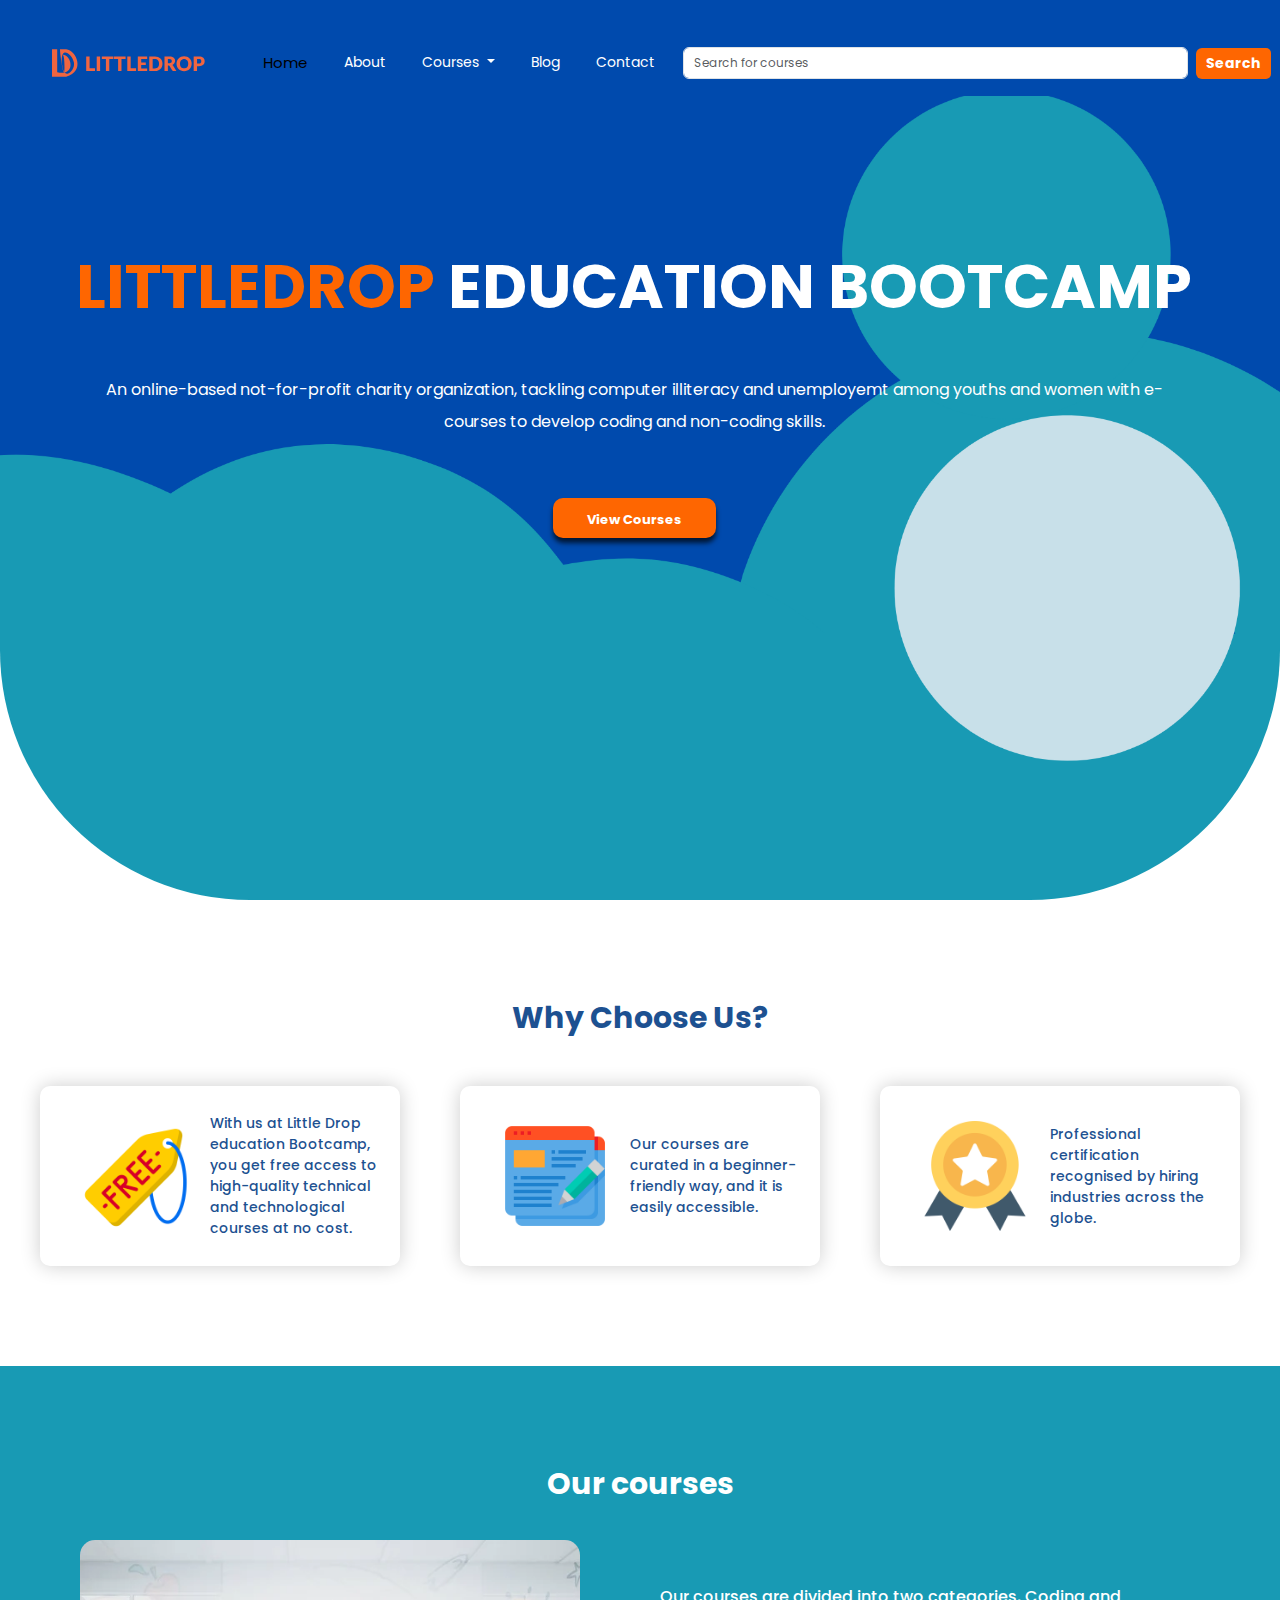
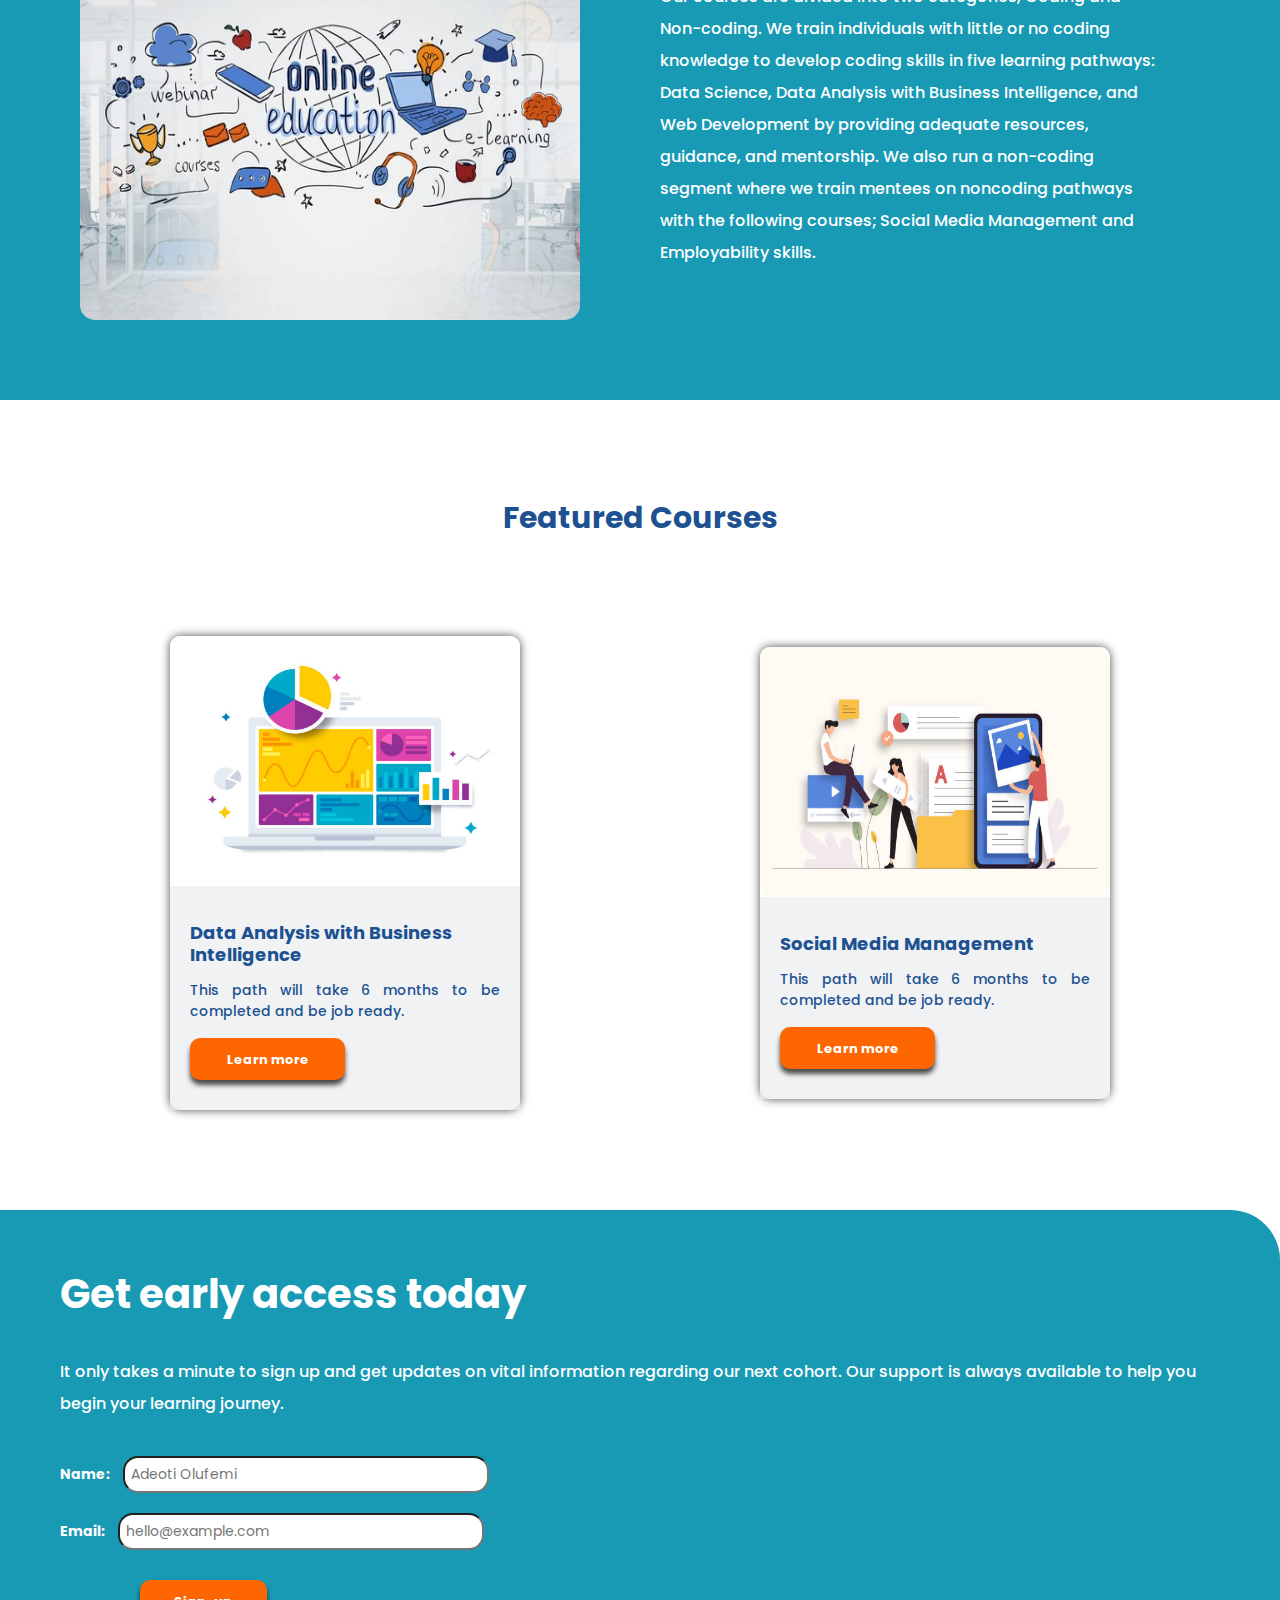
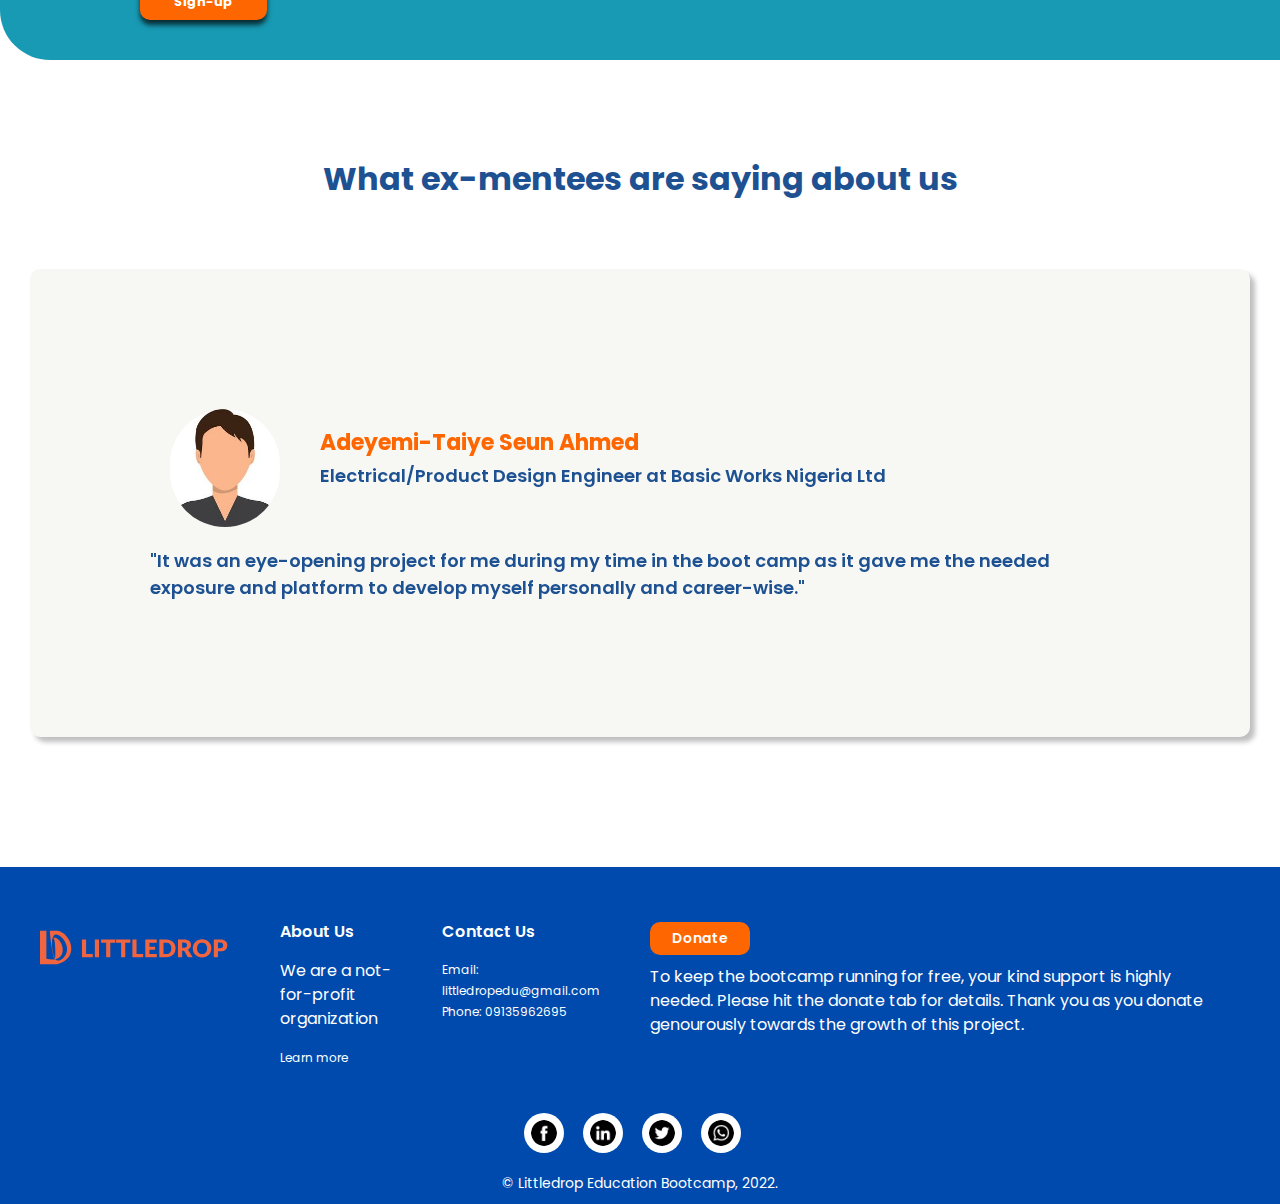
<file: index.html>
<!DOCTYPE html>
<html lang="en">
  <head>
    <meta charset="UTF-8">
    <meta name="viewport" content="width=device-width, initial-scale=1.0">
    <link rel="stylesheet" href="https://cdn.jsdelivr.net/npm/bootstrap@4.6.1/dist/css/bootstrap.min.css"/>
    <link rel="stylesheet" href="https://cdn.jsdelivr.net/npm/bootstrap@4.0.0/dist/css/bootstrap.min.css"/>
  <link href="https://cdn.jsdelivr.net/npm/bootstrap@5.0.2/dist/css/bootstrap.min.css" rel="stylesheet"/>
  <link rel="stylesheet" media="screen and (max-width: 600px)" href="style.css"/>
  <link rel="stylesheet" media="screen and (min-width: 768px)" href="style.css"/>
  <link rel="stylesheet" media="screen and (min-width:1200px)" href="style.css"/>
  <link rel="stylesheet"   href="style.css"/>
  <title>Littledrop-Education || Website</title>
  <link rel="icon" type="image/svg" sizes="28x28" href="Images/title-img.svg">
</head>
<body id="home">
  <div class="container">
    <nav class="navbar navbar-expand-lg">
      <div class="container-fluid">
        <button class="navbar-toggler" type="button" data-bs-toggle="collapse" data-bs-target="#navbarNavDropdown">
          <img class="navbar-toggler-icon new" src="Images/toggle-button.svg" alt="toogle-img"/>
        </button>
        <div><a href="./index.html"><img class="logo" src="Images/ld-logo.svg" alt="logo-image"/></a></div>
        <div class="collapse navbar-collapse" id="navbarNavDropdown">
          <button class="navbar-toggler" type="button" data-bs-toggle="collapse" data-bs-target="#navbarNavDropdown">
            <img class="navbar-toggler-icon" id="close-nav" src="Images/icon-closenav.svg" alt="toogle-img"/>
          </button>
          <ul class="navbar-nav">
            <li class="nav-item">
              <a class="nav-link active" aria-current="page" href="./index.html">Home</a>
            </li>
            <li class="nav-item">
              <a class="nav-link" href="./About.html">About</a>
            </li>
            <li class="nav-item dropdown">
              <a class="nav-link dropdown-toggle" href="#" id="navbarDropdownMenuLink" role="button" data-bs-toggle="dropdown" aria-expanded="false">
                Courses
              </a>
              <ul class="dropdown-menu" aria-labelledby="navbarDropdownMenuLink">
                <li><a class="dropdown-item" href="./coding.html">Coding Courses</a></li>
                <li><a class="dropdown-item" href="./non-coding.html">Non-Coding Courses</a></li>
              </ul>
            </li>
            <li class="nav-item">
              <a class="nav-link" href="./blog.html">Blog</a>
            </li>
            <li class="nav-item">
              <a class="nav-link" href="./contact.html">Contact</a>
            </li>   
            <!-- <li class="nav-item dropdown">
              <a class="nav-link dropdown-toggle" href="#" id="navbarDropdownMenuLink" role="button" data-bs-toggle="dropdown" aria-expanded="false">
                Account
              </a>
              <ul class="dropdown-menu" aria-labelledby="navbarDropdownMenuLink">
                <li><a class="dropdown-item" href="./form.html" onclick="myFunction()">Register</a></li>
                <li><a class="dropdown-item" href="./form.html"onclick="myFunction()">Log-in</a></li>
                <li><a class="dropdown-item" id="LogOut" href="/form.html" onclick="myFunction()">Log-out</a></li>
              </ul>
            </li> -->
          </ul>
        </div>
        <form class="d-flex">
          <input class="form-control me-2" id="search-input" type="search" placeholder="Search for courses"/>
          <button class="btn btn-outline-success" type="submit">Search</button>
        </form>
      </div>  
    </nav>
  
  <div class="heading">
    <h1>LITTLEDROP <span class="header">EDUCATION BOOTCAMP</span></h1>
    <p class="text">An online-based not-for-profit charity organization, tackling computer illiteracy and unemployemt among youths and women with e-courses to develop coding and non-coding skills.</p>
    <a href="./course.html"><button class="btn1" type="submit" onclick="myFunction()">View Courses</button></a>
  </div>
</div>

<main>
  <section class="choose-us-section">
      <h2 class="why-choose-us-text">Why Choose Us?</h2>
      <section class="chooseus-1">
      <span class="chooseus-text"><img class="choose-us-imgs" src="Images/free.png" alt="free-image"/>With us at Little Drop education Bootcamp, you get free access to high-quality technical and technological courses at no cost.</span>
      <span class="chooseus-text"><img class="choose-us-imgs" src="Images/writer.png" alt="free-image"/>Our courses are curated in a beginner-friendly way, and it is easily accessible.</span>
      <span class="chooseus-text"><img class="choose-us-imgs" src="Images/medal.png" alt="free-image"/>Professional certification recognised by hiring industries across the globe.</span>
    </section>
    </section>

    <!-------------------------------------Our Courses----------------------------------------------------------------------------------->
    <section class="course-category">
      <div class="course-col">
      <h2>Our courses</h2>
      <div class="course-row">
        <a href="./course.html"><img src="Images/homepage-5.jpg"/></a>
      <a class="course-col p" href="./course.html"><p>Our courses are divided into two categories, Coding and Non-coding. We train individuals with little or no coding knowledge to develop coding skills in five learning pathways: Data Science, Data Analysis with Business Intelligence, and Web Development by providing adequate resources, guidance, and mentorship.
        We also run a non-coding segment where we train mentees on noncoding pathways with the following courses;
        Social Media Management and Employability skills.
      </p></a>
    </div>
      </div>
    </section>
<!------------------------------------------------------------------------------------>
  
  <section class="featured-courses">
    <h2 class="our-courses-head"> Featured Courses</h2>
    <div class="coding-courses">
      <div class="courses-card">
        <img class="courses-img" src="Images/data-analysis.jpg" ald="data-img"/>
        <div class="jumbotron-btm">
        <h3 class="display-4">Data Analysis with Business Intelligence</h3>
        <p class="lead">This path will take 6 months to be completed and be job ready.</p>
        <a class="btn learn" href="./Business.html" role="button">Learn more</a>
      </div>
      </div>
     
      <div class="courses-card">
        <img class="courses-img" src="Images/Social-media.jpg" alt="data-img">
        <div class="jumbotron-btm">
        <h3 class="display-4">Social Media Management</h3>
        <p class="lead">This path will take 6 months to be completed and be job ready.</p>
        <a class="btn learn" href="./Socialmedia.html" type="submit">Learn more</a>
      </div>
      </div>

      <!-- <div class="courses-card">
        <img class="courses-img" src="Images/image.jpg" alt="data-img">
        <div class="jumbotron-btm">
        <h3 class="display-4">Digital Marketing</h3>
        <p class="lead">This path will take 6 months to be completed and ready for the labour market.</p>
        <a class="btn learn" href="./non-coding.html" type="submit">Learn more</a>
      </div>
      </div>
    </div>-->
  </section>
  
<!-------------------------------------------------Sign-up------------------------------------------>
<section class="start-here">
  <h4 class="start-here-head">Get early access today</h4>
  <p class="start-here-text">It only takes a minute to sign up and get updates on vital information regarding our next cohort. Our support is always available to help you begin your learning journey.</p>
  <form id="sign-up">
    <label for="name" id="name" name="name">Name:</label>
  <input type="text" class="input-box" placeholder="Adeoti Olufemi" required>
  <br>
  <label for="email" id="email" name="email">Email:</label>
  <input type="text" class="input-box" placeholder="hello@example.com" required>
  <br>
    <button class="btn1 Sign-up" type="submit">Sign-up</button>
</form>
</section>

<!----------------------------------------------------------------Testimonials------------------------------------>
<div id="carouselExampleSlidesOnly" class="carousel slide" data-ride="carousel">
  <h2>What ex-mentees are saying about us</h2>
  <div class="carousel-inner">
    <div class="carousel-item shift active">
      <div class="slide-col">
        <div class="profile">
            <div class="">
              <h4>Adeyemi-Taiye Seun Ahmed</h4>
              <p>Electrical/Product Design Engineer at Basic Works Nigeria Ltd</p>  
          </div>
          <img class="mentee-avatar" src="Images/male-avatar.jpeg" alt="..."/>
         
        </div>
        <p>"It was an eye-opening project for me during my time in the boot camp as it gave me the needed exposure and platform to develop myself personally and career-wise."</p>
            </div>
        </div>

        <div class="carousel-item shift">
          <div class="slide-col">
            <div class="profile">
                <div class="">
                  <h4>Barakat Odunola Salami-Akinpelu</h4>
                  <p>User Experience designer</p>  
              </div>
              <img class="mentee-avatar" src="Images/hijab.jpeg" alt="..."/>
             
            </div>
            <p>"It's been helpful and has been a stepping stone to greater benefits and privileges for me."</p>
                </div>
            </div>

            <div class="carousel-item shift">
              <div class="slide-col">
                <div class="profile">
                    <div class="">
                      <h4>Abdulwasiu Tiamiyu</h4>
                      <p>Session Lead/Mentor at Udacity</p>  
                  </div>
                  <img class="mentee-avatar" src="Images/male-avatar.jpeg" alt="..."/>
                 
                </div>
                <p>"What I enjoyed most was the practice projects and mentorship. I got mentored by professionals from industries, and I still maintain the relationship to date."</p>
                    </div>
                </div>

                <div class="carousel-item shift">
                  <div class="slide-col">
                    <div class="profile">
                        <div class="">
                          <h4>Aminat Fagbenle</h4>
                          <p>Front-end Developer</p>  
                      </div>
                      <img class="mentee-avatar" src="Images/niqab.jpeg" alt="..."/>
                     
                    </div>
                    <p>"At first, I was scared to message our mentor then, but I didn't regret reaching out as it turned out to be a journey to clarity as I was confused about which pathway can lead to success after graduation from the University. Although I'm not at the peak of my career yet as a veiled Muslim woman, with Little Drop, I smell a bright future as a Front End Developer."</p>
                        </div>
                    </div>

                    <div class="carousel-item shift">
                      <div class="slide-col">
                        <div class="profile">
                            <div class="">
                              <h4>Ridwan Abdulkareem</h4>
                              <p>Junior frontend developer with Hamoye</p>  
                          </div>
                          <img class="mentee-avatar" src="Images/male-avatar.jpeg" alt="..."/>
                         
                        </div>
                        <p>"Being on the Little Drop Education Bootcamp was one of the fantastic things that happened to me when I started learning to code in late 2020. I was coming with little experience with HTML, CSS, and a bit of Javascript, but the learning experience I had with Little drops was exceptional. It was nice to work on what I considered a massive task within a set time. I picked up lessons from various perspectives and was able to take the initiative and be forward-thinking. The support from the Admin was fantastic. The fact that it was even a free Bootcamp while the support was yet massive is just mind-blowing. I recommend signing up for Bootcamp if you're starting your career in tech."</p>
                            </div>
                        </div>

                        <div class="carousel-item shift">
                          <div class="slide-col">
                            <div class="profile">
                                <div class="">
                                  <h4>Adebukola Omowole</h4>
                                  <p>Junior Frontend Developer with UI/UX Designing</p>  
                              </div>
                              <img class="mentee-avatar" src="Images/niqab.jpeg" alt="..."/>
                            </div>
                            <p>"Littledrop bootcamp was a stepping stone for me to start a career in tech, I never knew I could code let alone view my designs live. My passion for designing has continue to grow and I see a better version of myself everyday. Thank you Little drop"</p>                        
                          </div>
                            </div>

                            <div class="carousel-item shift">
                              <div class="slide-col">
                                <div class="profile">
                                    <div class="">
                                      <h4>Precious Iwuanyanwu</h4>
                                      <p>Data Analyst at Deloitte</p>  
                                  </div>
                                  <img class="mentee-avatar" src="Images/male-avatar.jpeg" alt="..."/>
                                </div>
                                <p>"LD Bootcamp built my capacity when I started my journey in Data Analytics and Machine Learning.  The experience was an incredible journey that taught me the ability to meet up with project deadlines, and this helped me in completing/delivering client services in the Forensic unit at KPMG."</p>
                                    </div>
                                </div>
  </div>
</div>
</main>
<!-------------------------------------Footer---------------------------------------------------------------------------->
<footer id="footer">
    <div class="footer">
    <a href="./index.html"><img class="footer-logo" src="Images/ld-logo.svg" alt="ld-logo"/></a>
    <div class="footer-text">
      <h5>About Us</h5>
      <p>We are a not-for-profit organization</p>
      <a href="./About.html">Learn more</a>
  </div>
  <div class="footer-text">
      <h5>Contact Us</h5>
  <a href="#">Email: littledropedu@gmail.com</a>
  <br>
  <a href ="#">Phone: 09135962695</a> 
  </div>
  <div class="footer-text">
    <button class="donate" id="donate-btn" onclick="showDiv()">Donate</button>
    <p>
      To keep the bootcamp running for free, your kind support is highly needed. Please hit the donate tab for details. Thank you as you donate genourously towards the growth of this project.
    </p>
  </div>
<div class="show-details" id="show-div">
  <div class="donation-tab">
  <div>
  <img class="navbar-toggler-icon" id="close-donate" onclick="hideDiv()" src="Images/icon-closenav.svg" alt="toogle-img"/>
  <h5>Dollar Donation</h5>
  <p>Account Name: LITTLE DROP CHARITY ENDOWMENT INITIATIVE</p>
    <p> Jaiz Bank(Dollar)</p>
    <p>Account Number: 0004540755</p>
    <p>Ref: Edu Project(please add this reference)</p>
  </div>
  <br>
  <br>
  <div>
  <h5>Naira Account</h5>
  <p>You can send your Naira donations to: Little Drop Education Project:
   <p>Bank Name: Jaiz</p>
    <p>Account Name: Little Drop Charity -Education Project</p>
    <p>Account Number: 0004586951</p>
<p><strong>Thank You</strong></p>
</div>
</div>
</div>
</div>
  
    <div class="social-media-icons">
      <a href="#"><img src="Images/facebook.png" alt="facebook-icon"></a>
      <a href="https://www.linkedin.com/in/little-drop-430106210"><img src="Images/linkedin.png" alt="in"></a>
      <a href="https://twitter.com/DropEducation?s=08"><img src="Images/twitter.png" alt="twit"></a>
      <a href="https://wa.me/2349135962695"><img src="Images/whatsapp.png" alt="what"></a>
    </div>
      <span class="copyright">&copy; Littledrop Education Bootcamp, 2022.</span>
</footer>
<!-------------------------------------------------------------------------------------------------------------------------------->
<script src="https://cdn.jsdelivr.net/npm/bootstrap@5.0.2/dist/js/bootstrap.bundle.min.js"></script>
<script src="https://code.jquery.com/jquery-3.2.1.slim.min.js" ></script>
<script src="https://cdn.jsdelivr.net/npm/popper.js@1.12.9/dist/umd/popper.min.js" ></script>
<script src="https://cdn.jsdelivr.net/npm/bootstrap@4.0.0/dist/js/bootstrap.min.js" ></script>
<script src="./server.js">
  var login = document.getElementById('login');
var register = document.getElementById('register')
var button = document.getElementById('btn');
console.log(login,register, btn);

function myRegister(){
  login.style.left ="-400px";
  register.style.left ="50px";
  button.style.left ="110px";
}

function myLogin(){
  login.style.left ="50px";
  register.style.left ="450px";
  button.style.left ="0px";
}
myRegister()
myLogin()

// function myFunction() {
//   var x = document.getElementsByClassName("hero");
//   // x.style.display === "none"
//     x.style.display = "block";
 
//   // else {
//   //   x.style.display = "none";
//   // }
// }

// myFunction()
</script>

</body>
</html>
</file>
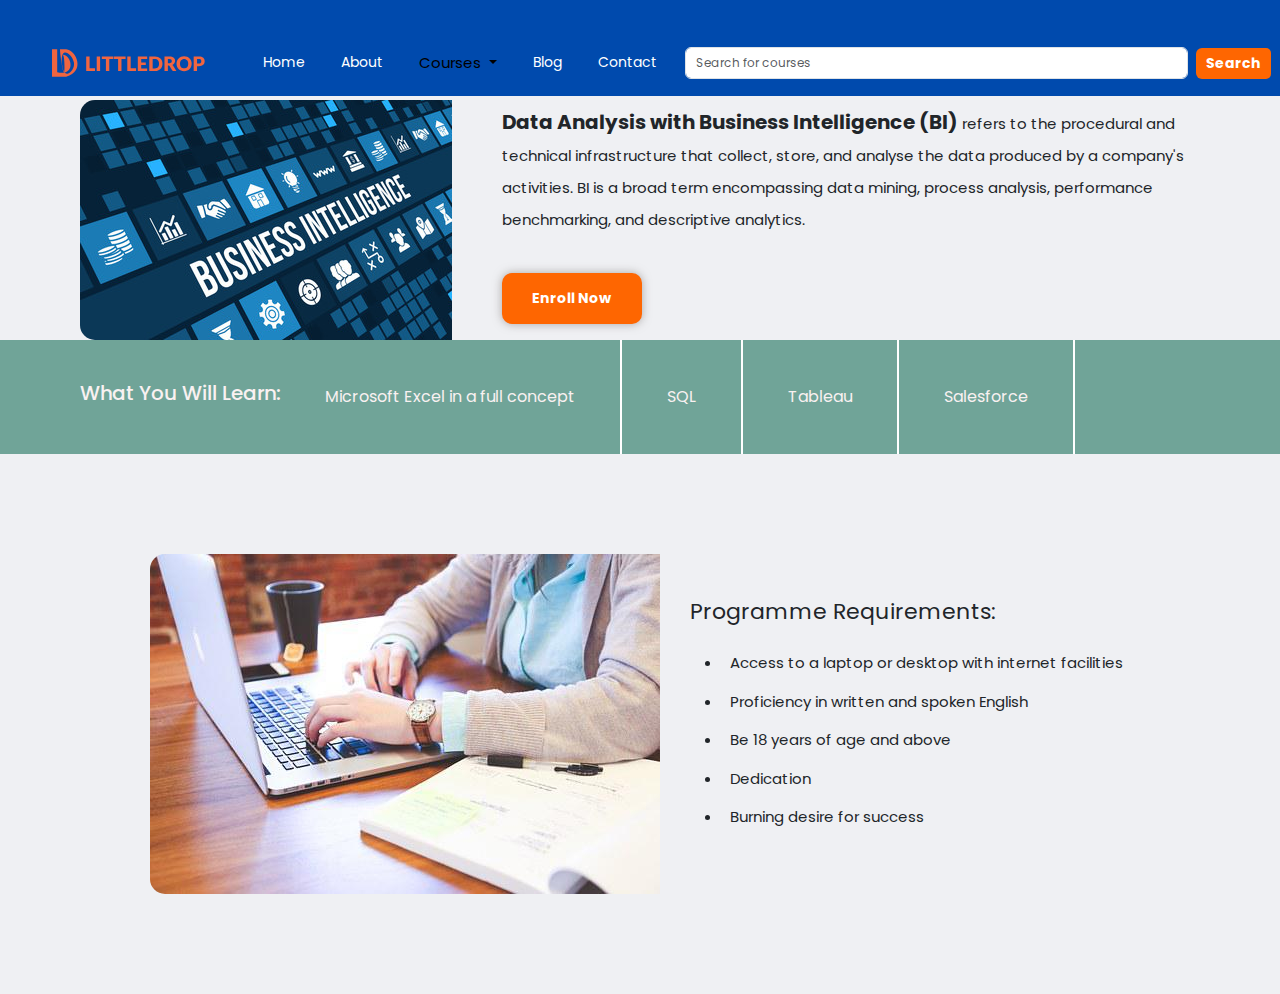
<file: Business.html>
<!DOCTYPE html>
<html lang="en">
  <head>
    <meta charset="UTF-8">
    <meta name="viewport" content="width=device-width, initial-scale=1.0">
    <link rel="stylesheet" href="https://cdn.jsdelivr.net/npm/bootstrap@4.6.1/dist/css/bootstrap.min.css"/>
    <link rel="stylesheet" href="https://cdn.jsdelivr.net/npm/bootstrap@4.0.0/dist/css/bootstrap.min.css"/>
  <link href="https://cdn.jsdelivr.net/npm/bootstrap@5.0.2/dist/css/bootstrap.min.css" rel="stylesheet"/>
  <link rel="stylesheet" media="screen and (max-width: 600px)" href="style.css"/>
  <link rel="stylesheet" media="screen and (min-width: 768px)" href="style.css"/>
  <link rel="stylesheet" media="screen and (min-width:1200px)" href="style.css"/>
  <link rel="stylesheet"   href="style.css"/>
  <title>Littledrop-Education || Website</title>
  <link rel="icon" type="image/svg" sizes="35x35" href="Images/title-img.svg">
</head>
<body>
    <nav class="navbar navbar-expand-lg">
      <div class="container-fluid">
        <button class="navbar-toggler" type="button" data-bs-toggle="collapse" data-bs-target="#navbarNavDropdown">
          <img class="navbar-toggler-icon new" src="Images/toggle-button.svg" alt="toogle-img"/>
        </button>
        <a href="./index.html"><img class="logo" src="Images/ld-logo.svg" alt="logo-image"/></a>
        <div class="collapse navbar-collapse" id="navbarNavDropdown">
          <button class="navbar-toggler" type="button" data-bs-toggle="collapse" data-bs-target="#navbarNavDropdown">
            <img class="navbar-toggler-icon" id="close-nav" src="Images/icon-closenav.svg" alt="toogle-img"/>
          </button>
          <ul class="navbar-nav">
            <li class="nav-item">
              <a class="nav-link" aria-current="page" href="./index.html">Home</a>
            </li>
            <li class="nav-item">
              <a class="nav-link" href="./About.html">About</a>
            </li>
            <li class="nav-item dropdown">
              <a class="nav-link dropdown-toggle active" href="#" id="navbarDropdownMenuLink" role="button" data-bs-toggle="dropdown" aria-expanded="false">
                Courses
              </a>
              <ul class="dropdown-menu" aria-labelledby="navbarDropdownMenuLink">
                <li><a class="dropdown-item" href="./coding.html">Coding Courses</a></li>
                <li><a class="dropdown-item" href="./non-coding.html">Non-Coding Courses</a></li>
              </ul>
            </li>
            <li class="nav-item">
              <a class="nav-link" href="./blog.html">Blog</a>
            </li>
            <li class="nav-item">
              <a class="nav-link" href="./contact.html">Contact</a>
            </li>
            <!--<li class="nav-item dropdown">
              <a class="nav-link dropdown-toggle" href="#" id="navbarDropdownMenuLink" role="button" data-bs-toggle="dropdown" aria-expanded="false">
                Account
              </a>
              <ul class="dropdown-menu" aria-labelledby="navbarDropdownMenuLink">
                <li><a class="dropdown-item" href="./form.html" onclick="myFunction()">Log-out</a></li>
              </ul>
            </li> -->
            </ul>
            </div>
            <form class="d-flex">
              <input class="form-control me-2" id="search-input" type="search" placeholder="Search for courses"/>
              <button class="btn btn-outline-success" type="submit">Search</button>
            </form>
            </div>
            </nav>
    <!--------------------------------------------------------------------------------------------------------------------------------->

<section id="bi">
  <div class="course-page">
  <img src="Images/BI-2.jpg"/>
  <div>
 <p> <strong>Data Analysis with Business Intelligence (BI)</strong> refers to the procedural and technical infrastructure that collect, store, and analyse the data produced by a company's activities. BI is a broad term encompassing data mining, process analysis, performance benchmarking, and descriptive analytics.</p>
 <br>
 <a href="" id="action-btn" class="btn enroll">Enroll Now</a>
 </div> 
</div>
 <div class="learn-bi">
    <h6>What You Will Learn: </h6>
  <span>Microsoft Excel in a full concept</span>
  <span>SQL</span>
  <span>Tableau</span>
  <span>Salesforce</span>
</div>
 

<div class="bi-requirement">
  <img src="Images/student.jpg" alt="">
  <div>
<p>Programme Requirements:</p>
<ul>
<li>Access to a laptop or desktop with internet facilities</li>
<li>Proficiency in written and spoken English</li>
<li>Be 18 years of age and above</li>
<li>Dedication</li>
<li>Burning desire for success</li>
</ul>
</div>
</div>
</section>
<script src="https://cdn.jsdelivr.net/npm/bootstrap@5.0.2/dist/js/bootstrap.bundle.min.js"></script>
<script src="https://code.jquery.com/jquery-3.2.1.slim.min.js" ></script>
<script src="https://cdn.jsdelivr.net/npm/popper.js@1.12.9/dist/umd/popper.min.js" ></script>
<script src="https://cdn.jsdelivr.net/npm/bootstrap@4.0.0/dist/js/bootstrap.min.js" ></script>
<script src="./server.js">
</script>
</body>
</html>
</file>
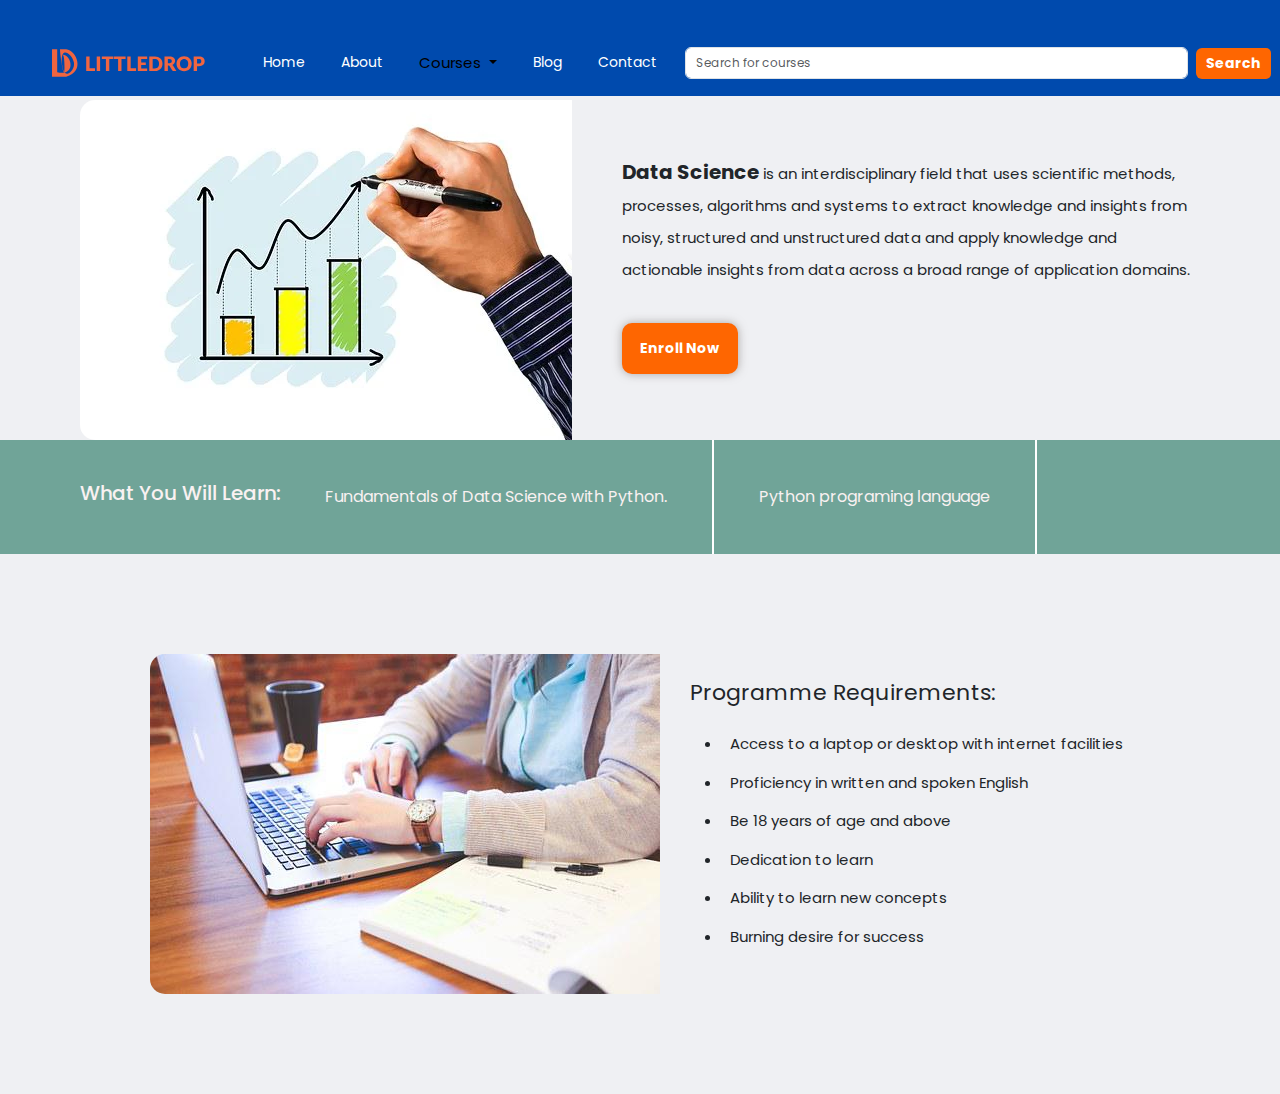
<file: Datascience.html>
<!DOCTYPE html>
<html lang="en">
  <head>
    <meta charset="UTF-8">
    <meta name="viewport" content="width=device-width, initial-scale=1.0">
    <link rel="stylesheet" href="https://cdn.jsdelivr.net/npm/bootstrap@4.6.1/dist/css/bootstrap.min.css"/>
    <link rel="stylesheet" href="https://cdn.jsdelivr.net/npm/bootstrap@4.0.0/dist/css/bootstrap.min.css"/>
  <link href="https://cdn.jsdelivr.net/npm/bootstrap@5.0.2/dist/css/bootstrap.min.css" rel="stylesheet"/>
  <link rel="stylesheet" media="screen and (max-width: 600px)" href="style.css"/>
  <link rel="stylesheet" media="screen and (min-width: 768px)" href="style.css"/>
  <link rel="stylesheet" media="screen and (min-width:1200px)" href="style.css"/>
  <link rel="stylesheet"   href="style.css"/>
  <title>Littledrop-Education || Website</title>
  <link rel="icon" type="image/svg" sizes="35x35" href="Images/title-img.svg">
</head>
<body>
    <nav class="navbar navbar-expand-lg">
      <div class="container-fluid">
        <button class="navbar-toggler" type="button" data-bs-toggle="collapse" data-bs-target="#navbarNavDropdown">
          <img class="navbar-toggler-icon new" src="Images/toggle-button.svg" alt="toogle-img"/>
        </button>
        <a href="./index.html"><img class="logo" src="Images/ld-logo.svg" alt="logo-image"/></a>
        <div class="collapse navbar-collapse" id="navbarNavDropdown">
          <button class="navbar-toggler" type="button" data-bs-toggle="collapse" data-bs-target="#navbarNavDropdown">
            <img class="navbar-toggler-icon" id="close-nav" src="Images/icon-closenav.svg" alt="toogle-img"/>
          </button>
          <ul class="navbar-nav">
            <li class="nav-item">
              <a class="nav-link" aria-current="page" href="./index.html">Home</a>
            </li>
            <li class="nav-item">
              <a class="nav-link" href="./About.html">About</a>
            </li>
            <li class="nav-item dropdown">
              <a class="nav-link dropdown-toggle active" href="#" id="navbarDropdownMenuLink" role="button" data-bs-toggle="dropdown" aria-expanded="false">
                Courses
              </a>
              <ul class="dropdown-menu" aria-labelledby="navbarDropdownMenuLink">
                <li><a class="dropdown-item" href="./coding.html">Coding Courses</a></li>
                <li><a class="dropdown-item" href="./non-coding.html">Non-Coding Courses</a></li>
              </ul>
            </li>

            <li class="nav-item">
              <a class="nav-link" href="./blog.html">Blog</a>
            </li>
            <li class="nav-item">
              <a class="nav-link" href="./contact.html">Contact</a>
            </li>
            <!--<li class="nav-item dropdown">
              <a class="nav-link dropdown-toggle" href="#" id="navbarDropdownMenuLink" role="button" data-bs-toggle="dropdown" aria-expanded="false">
                Account
              </a>
              <ul class="dropdown-menu" aria-labelledby="navbarDropdownMenuLink">
                <li><a class="dropdown-item" href="./form.html" onclick="myFunction()">Log-out</a></li>
              </ul>
            </li> -->
            </ul>
            </div>
            <form class="d-flex">
              <input class="form-control me-2" id="search-input" type="search" placeholder="Search for courses"/>
              <button class="btn btn-outline-success" type="submit">Search</button>
            </form>
            </div>
            </nav>



<section id="ds">
  <div class="course-page">
  <img src="Images/data.webp"/>
  <div>
    <p><strong>Data Science</strong> is an interdisciplinary field that uses scientific methods, processes, algorithms and systems to extract knowledge and insights from noisy, structured and unstructured data and apply knowledge and actionable insights from data across a broad range of application domains.</p>  
  <br>
 <a href="" id="action-btn" class="btn enroll">Enroll Now</a>
 </div> 
</div>
 <div class="learn-bi">
    <h6>What You Will Learn: </h6>
  <span>Fundamentals of Data Science with Python.</span>
  <span>Python programing language</span>
</div>
 

<div class="bi-requirement">
  <img src="Images/student.jpg" alt="">
  <div>
<p>Programme Requirements:</p>
<ul>
<li>Access to a laptop or desktop with internet facilities</li>
<li>Proficiency in written and spoken English</li>
<li>Be 18 years of age and above</li>
<li>Dedication to learn</li>
<li>Ability to learn new concepts</li>
<li>Burning desire for success</li>
</ul>
</div>
</div>
</section>

<script src="https://cdn.jsdelivr.net/npm/bootstrap@5.0.2/dist/js/bootstrap.bundle.min.js"></script>
<script src="https://code.jquery.com/jquery-3.2.1.slim.min.js" ></script>
<script src="https://cdn.jsdelivr.net/npm/popper.js@1.12.9/dist/umd/popper.min.js" ></script>
<script src="https://cdn.jsdelivr.net/npm/bootstrap@4.0.0/dist/js/bootstrap.min.js" ></script>
<script src="./server.js">
</script>
</body>
</html>
</file>
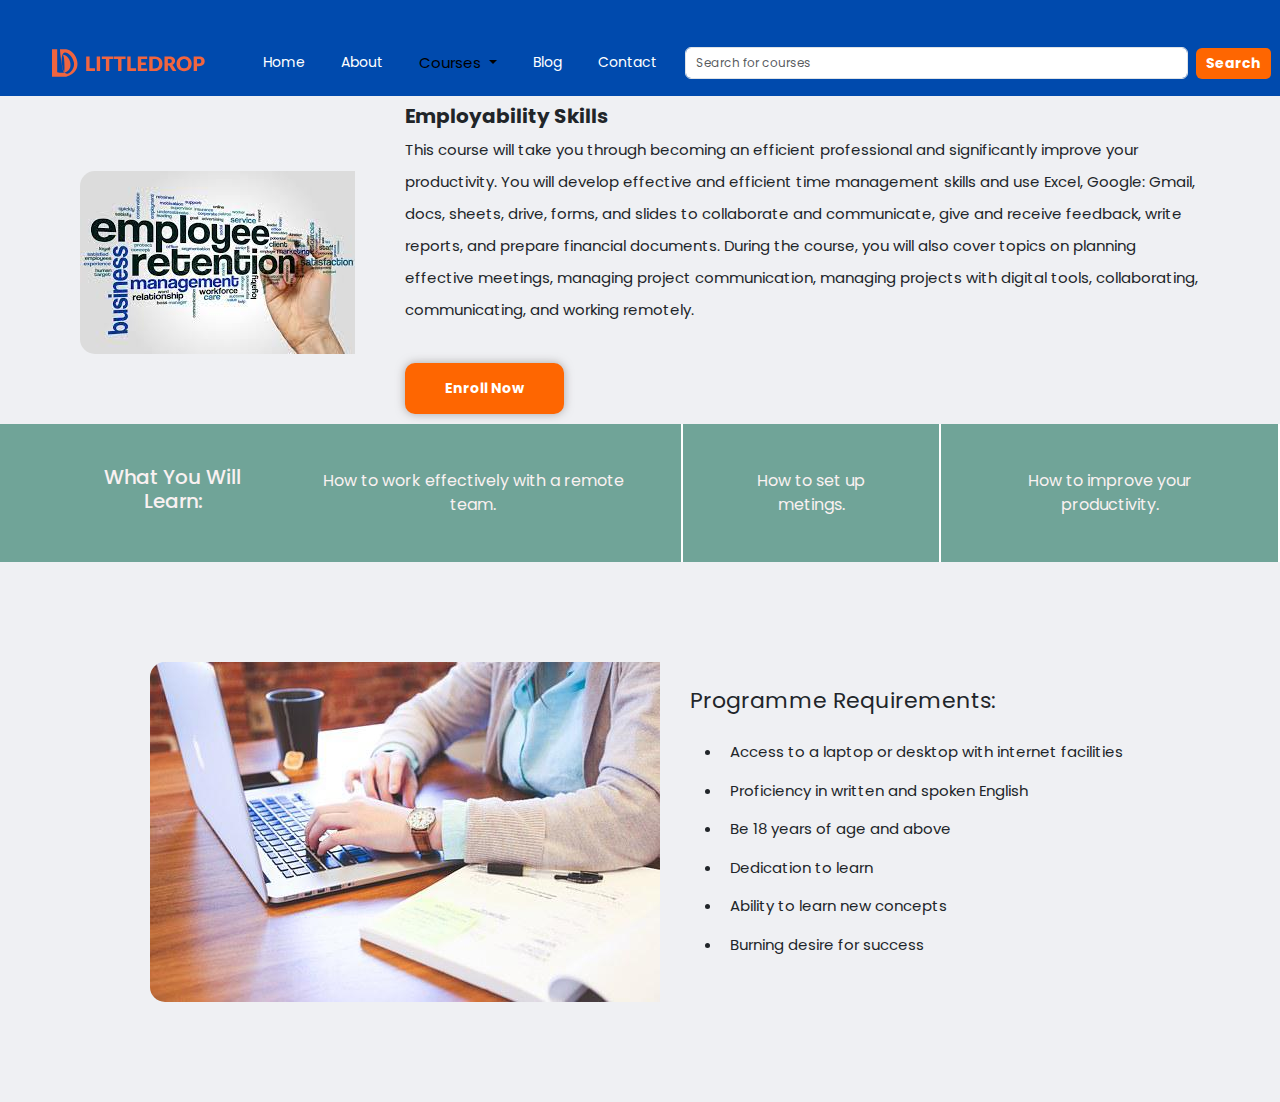
<file: Employability.html>
<!DOCTYPE html>
<html lang="en">
  <head>
    <meta charset="UTF-8">
    <meta name="viewport" content="width=device-width, initial-scale=1.0">
    <link rel="stylesheet" href="https://cdn.jsdelivr.net/npm/bootstrap@4.6.1/dist/css/bootstrap.min.css"/>
    <link rel="stylesheet" href="https://cdn.jsdelivr.net/npm/bootstrap@4.0.0/dist/css/bootstrap.min.css"/>
  <link href="https://cdn.jsdelivr.net/npm/bootstrap@5.0.2/dist/css/bootstrap.min.css" rel="stylesheet"/>
  <link rel="stylesheet" media="screen and (max-width: 600px)" href="style.css"/>
  <link rel="stylesheet" media="screen and (min-width: 768px)" href="style.css"/>
  <link rel="stylesheet" media="screen and (min-width:1200px)" href="style.css"/>
  <link rel="stylesheet"   href="style.css"/>
  <title>Littledrop-Education || Website</title>
  <link rel="icon" type="image/svg" sizes="35x35" href="Images/title-img.svg">
</head>
<body>
    <nav class="navbar navbar-expand-lg">
      <div class="container-fluid">
        <button class="navbar-toggler" type="button" data-bs-toggle="collapse" data-bs-target="#navbarNavDropdown">
          <img class="navbar-toggler-icon new" src="Images/toggle-button.svg" alt="toogle-img"/>
        </button>
        <a href="./index.html"><img class="logo" src="Images/ld-logo.svg" alt="logo-image"/></a>
        <div class="collapse navbar-collapse" id="navbarNavDropdown">
          <button class="navbar-toggler" type="button" data-bs-toggle="collapse" data-bs-target="#navbarNavDropdown">
            <img class="navbar-toggler-icon" id="close-nav" src="Images/icon-closenav.svg" alt="toogle-img"/>
          </button>
          <ul class="navbar-nav">
            <li class="nav-item">
              <a class="nav-link" aria-current="page" href="./index.html">Home</a>
            </li>
            <li class="nav-item">
              <a class="nav-link" href="./About.html">About</a>
            </li>
            <li class="nav-item dropdown">
              <a class="nav-link dropdown-toggle active" href="#" id="navbarDropdownMenuLink" role="button" data-bs-toggle="dropdown" aria-expanded="false">
                Courses
              </a>
              <ul class="dropdown-menu" aria-labelledby="navbarDropdownMenuLink">
                <li><a class="dropdown-item" href="./coding.html">Coding Courses</a></li>
                <li><a class="dropdown-item" href="./non-coding.html">Non-Coding Courses</a></li>
              </ul>
            </li>

            <li class="nav-item">
              <a class="nav-link" href="./blog.html">Blog</a>
            </li>
            <li class="nav-item">
              <a class="nav-link" href="./contact.html">Contact</a>
            </li>
            <!--<li class="nav-item dropdown">
              <a class="nav-link dropdown-toggle" href="#" id="navbarDropdownMenuLink" role="button" data-bs-toggle="dropdown" aria-expanded="false">
                Account
              </a>
              <ul class="dropdown-menu" aria-labelledby="navbarDropdownMenuLink">
                <li><a class="dropdown-item" href="./form.html" onclick="myFunction()">Log-out</a></li>
              </ul>
            </li> -->
            </ul>
            </div>
            <form class="d-flex">
              <input class="form-control me-2" id="search-input" type="search" placeholder="Search for courses"/>
              <button class="btn btn-outline-success" type="submit">Search</button>
            </form>
            </div>
            </nav>


<section id="es">
  <div class="course-page">
  <img src="Images/Employability.png"/>
  <div>
    <p><strong>Employability Skills</strong> 
      <br>
      This course will take you through becoming an efficient professional and significantly improve your productivity. You will develop effective and efficient time management skills and use Excel, Google: Gmail, docs, sheets, drive, forms, and slides to collaborate and communicate, give and receive feedback, write reports, and prepare financial documents. During the course, you will also cover topics on planning effective meetings, managing project communication, managing projects with digital tools, collaborating, communicating, and working remotely.</p>  
  <br>
 <a href="" id="action-btn" class="btn enroll">Enroll Now</a>
 </div> 
</div>
 <div class="learn-bi">
    <h6>What You Will Learn: </h6>
  <span>How to work effectively with a remote team.</span>
  <span>How to set up metings.</span>
  <span>How to improve your productivity.</span>
</div>
 

<div class="bi-requirement">
  <img src="Images/student.jpg" alt="">
  <div>
<p>Programme Requirements:</p>
<ul>
<li>Access to a laptop or desktop with internet facilities</li>
<li>Proficiency in written and spoken English</li>
<li>Be 18 years of age and above</li>
<li>Dedication to learn</li>
<li>Ability to learn new concepts</li>
<li>Burning desire for success</li>
</ul>
</div>
</div>
</section>

<script src="https://cdn.jsdelivr.net/npm/bootstrap@5.0.2/dist/js/bootstrap.bundle.min.js"></script>
<script src="https://code.jquery.com/jquery-3.2.1.slim.min.js" ></script>
<script src="https://cdn.jsdelivr.net/npm/popper.js@1.12.9/dist/umd/popper.min.js" ></script>
<script src="https://cdn.jsdelivr.net/npm/bootstrap@4.0.0/dist/js/bootstrap.min.js" ></script>
<script src="./server.js">
</script>
</body>
</html>
</file>
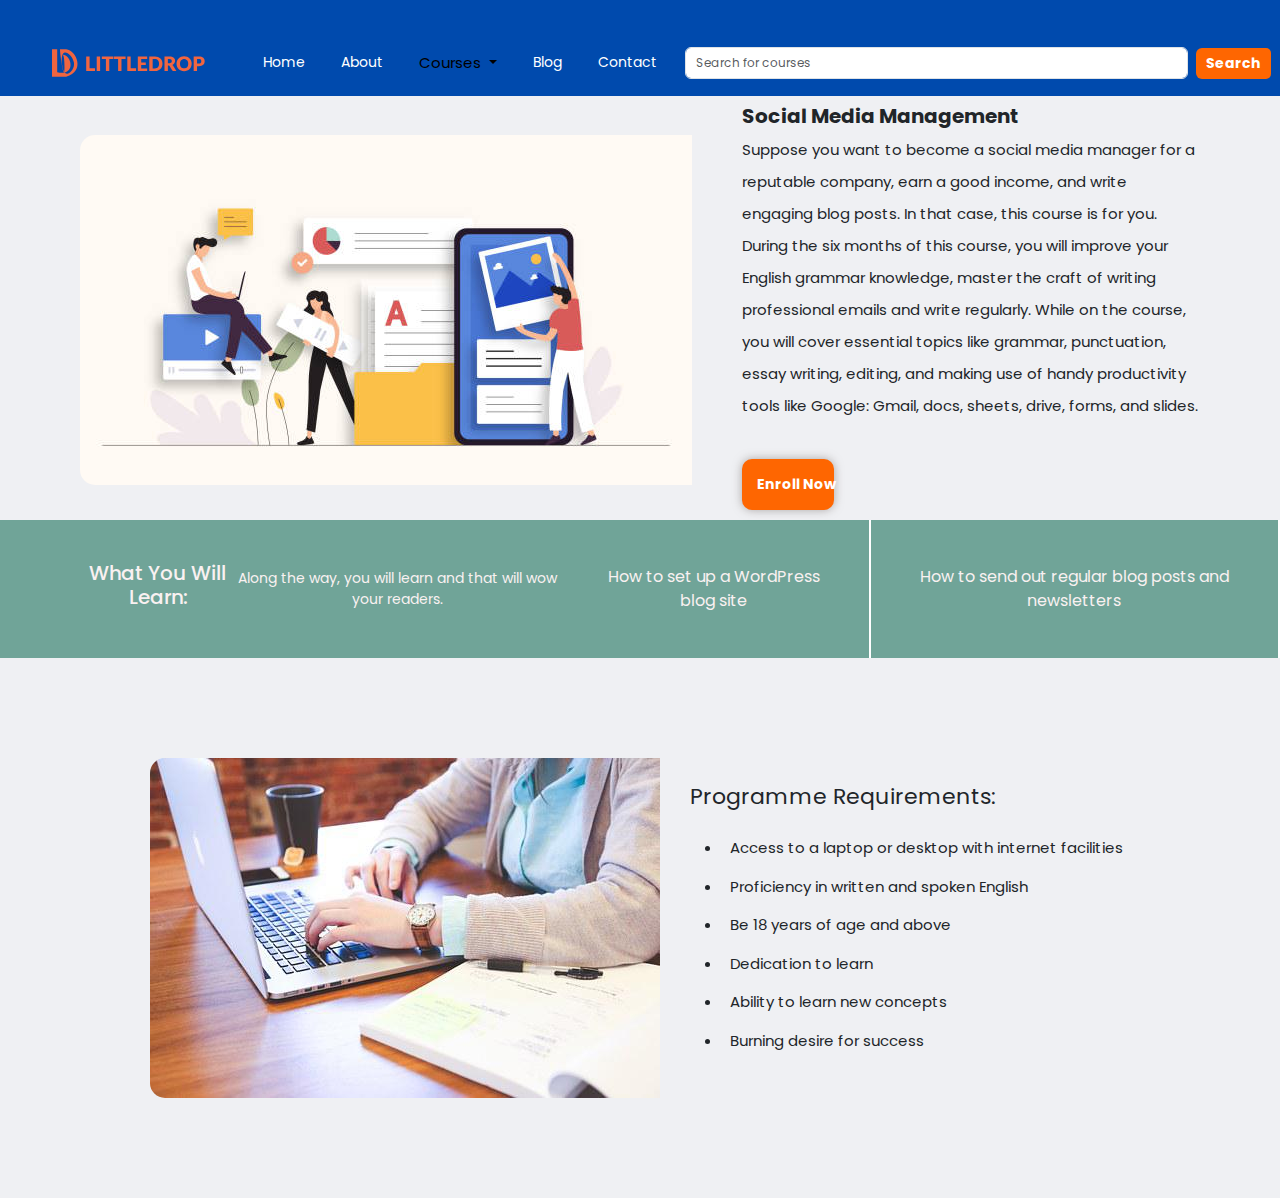
<file: Socialmedia.html>
<!DOCTYPE html>
<html lang="en">
  <head>
    <meta charset="UTF-8">
    <meta name="viewport" content="width=device-width, initial-scale=1.0">
    <link rel="stylesheet" href="https://cdn.jsdelivr.net/npm/bootstrap@4.6.1/dist/css/bootstrap.min.css"/>
    <link rel="stylesheet" href="https://cdn.jsdelivr.net/npm/bootstrap@4.0.0/dist/css/bootstrap.min.css"/>
  <link href="https://cdn.jsdelivr.net/npm/bootstrap@5.0.2/dist/css/bootstrap.min.css" rel="stylesheet"/>
  <link rel="stylesheet" media="screen and (max-width: 600px)" href="style.css"/>
  <link rel="stylesheet" media="screen and (min-width: 768px)" href="style.css"/>
  <link rel="stylesheet" media="screen and (min-width:1200px)" href="style.css"/>
  <link rel="stylesheet"   href="style.css"/>
  <title>Littledrop-Education || Website</title>
  <link rel="icon" type="image/svg" sizes="35x35" href="Images/title-img.svg">
</head>
<body>
    <nav class="navbar navbar-expand-lg">
      <div class="container-fluid">
        <button class="navbar-toggler" type="button" data-bs-toggle="collapse" data-bs-target="#navbarNavDropdown">
          <img class="navbar-toggler-icon new" src="Images/toggle-button.svg" alt="toogle-img"/>
        </button>
        <a href="./index.html"><img class="logo" src="Images/ld-logo.svg" alt="logo-image"/></a>
        <div class="collapse navbar-collapse" id="navbarNavDropdown">
          <button class="navbar-toggler" type="button" data-bs-toggle="collapse" data-bs-target="#navbarNavDropdown">
            <img class="navbar-toggler-icon" id="close-nav" src="Images/icon-closenav.svg" alt="toogle-img"/>
          </button>
          <ul class="navbar-nav">
            <li class="nav-item">
              <a class="nav-link" aria-current="page" href="./index.html">Home</a>
            </li>
            <li class="nav-item">
              <a class="nav-link" href="./About.html">About</a>
            </li>
            <li class="nav-item dropdown">
              <a class="nav-link dropdown-toggle active" href="#" id="navbarDropdownMenuLink" role="button" data-bs-toggle="dropdown" aria-expanded="false">
                Courses
              </a>
              <ul class="dropdown-menu" aria-labelledby="navbarDropdownMenuLink">
                <li><a class="dropdown-item" href="./coding.html">Coding Courses</a></li>
                <li><a class="dropdown-item" href="./non-coding.html">Non-Coding Courses</a></li>
              </ul>
            </li>

            <li class="nav-item">
              <a class="nav-link" href="./blog.html">Blog</a>
            </li>
            <li class="nav-item">
              <a class="nav-link" href="./contact.html">Contact</a>
            </li>
            <!--<li class="nav-item dropdown">
              <a class="nav-link dropdown-toggle" href="#" id="navbarDropdownMenuLink" role="button" data-bs-toggle="dropdown" aria-expanded="false">
                Account
              </a>
              <ul class="dropdown-menu" aria-labelledby="navbarDropdownMenuLink">
                <li><a class="dropdown-item" href="./form.html" onclick="myFunction()">Log-out</a></li>
              </ul>
            </li> -->
            </ul>
            </div>
            <form class="d-flex">
              <input class="form-control me-2" id="search-input" type="search" placeholder="Search for courses"/>
              <button class="btn btn-outline-success" type="submit">Search</button>
            </form>
            </div>
            </nav>


<section id="sm">
  <div class="course-page">
  <img src="Images/Social-media.jpg"/>
  <div>
    <p><strong>Social Media Management</strong> 
      <br>
      Suppose you want to become a social media manager for a reputable company, earn a good income, and write engaging blog posts. In that case, this course is for you. During the six months of this course, you will improve your English grammar knowledge, master the craft of writing professional emails and write regularly. While on the course, you will cover essential topics like grammar, punctuation, essay writing, editing, and making use of handy productivity tools like Google: Gmail, docs, sheets, drive, forms, and slides.</p>  
  <br>
 <a href="" id="action-btn" class="btn enroll">Enroll Now</a>
 </div> 
</div>
 <div class="learn-bi">
    <h6>What You Will Learn: </h6>Along the way, you will learn  and  that will wow your readers.
  <span>How to set up a WordPress blog site</span>
  <span>How to send out regular blog posts and newsletters</span>
</div>
 

<div class="bi-requirement">
  <img src="Images/student.jpg" alt="">
  <div>
<p>Programme Requirements:</p>
<ul>
<li>Access to a laptop or desktop with internet facilities</li>
<li>Proficiency in written and spoken English</li>
<li>Be 18 years of age and above</li>
<li>Dedication to learn</li>
<li>Ability to learn new concepts</li>
<li>Burning desire for success</li>
</ul>
</div>
</div>
</section>

<script src="https://cdn.jsdelivr.net/npm/bootstrap@5.0.2/dist/js/bootstrap.bundle.min.js"></script>
<script src="https://code.jquery.com/jquery-3.2.1.slim.min.js" ></script>
<script src="https://cdn.jsdelivr.net/npm/popper.js@1.12.9/dist/umd/popper.min.js" ></script>
<script src="https://cdn.jsdelivr.net/npm/bootstrap@4.0.0/dist/js/bootstrap.min.js" ></script>
<script src="./server.js">
</script>
</body>
</html>
</file>
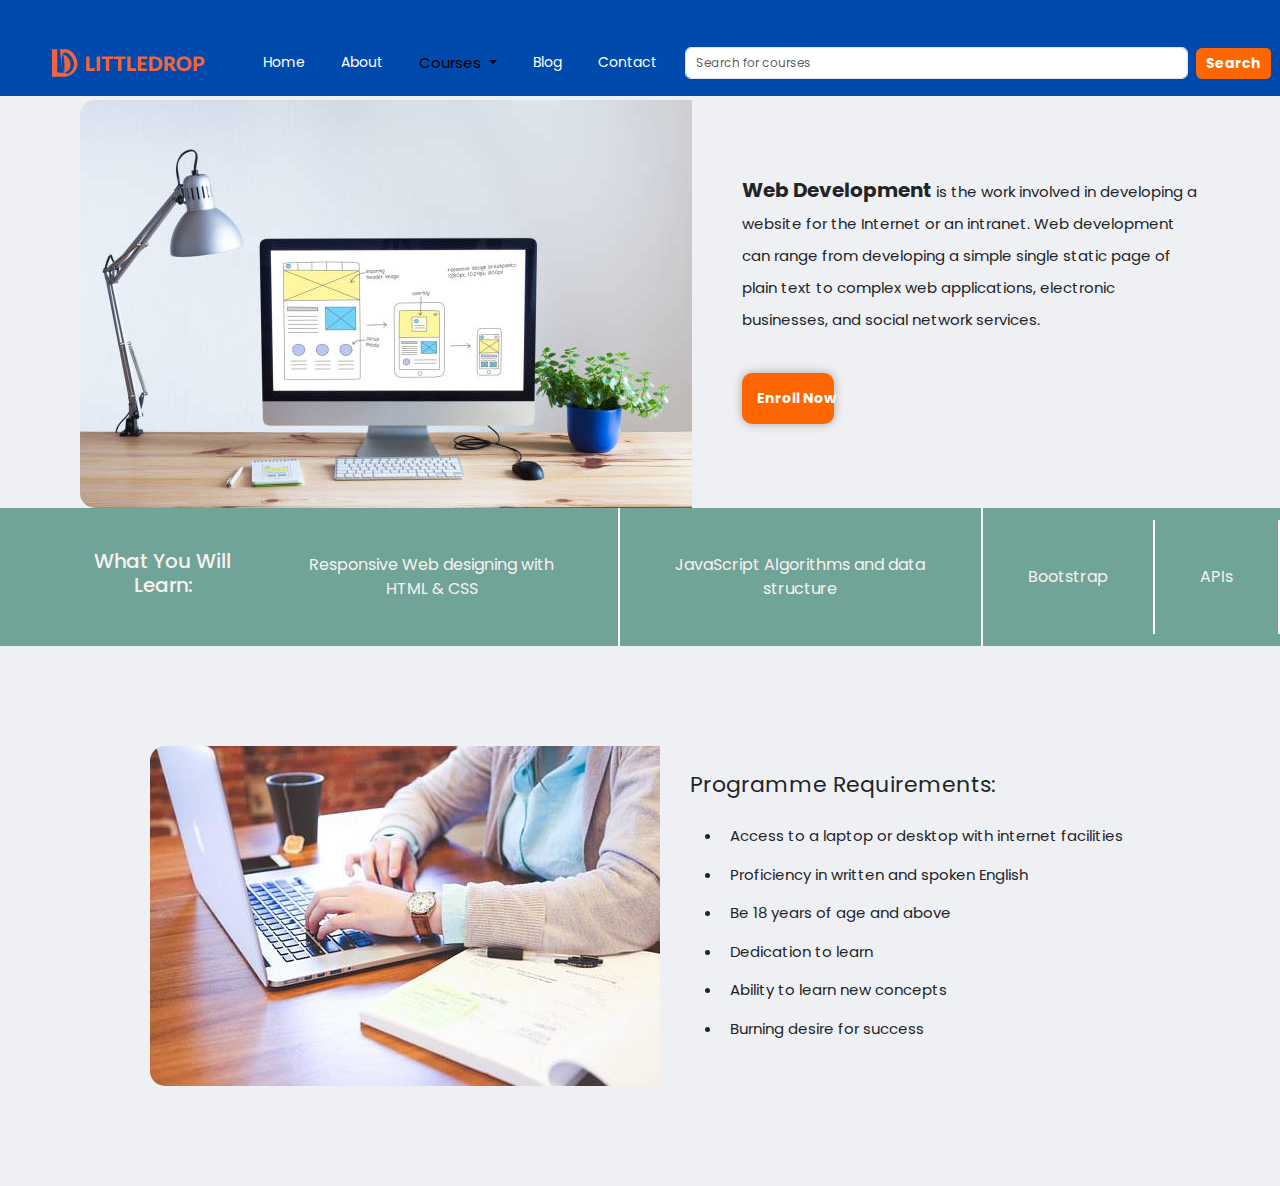
<file: webdev.html>
<!DOCTYPE html>
<html lang="en">
  <head>
    <meta charset="UTF-8">
    <meta name="viewport" content="width=device-width, initial-scale=1.0">
    <link rel="stylesheet" href="https://cdn.jsdelivr.net/npm/bootstrap@4.6.1/dist/css/bootstrap.min.css"/>
    <link rel="stylesheet" href="https://cdn.jsdelivr.net/npm/bootstrap@4.0.0/dist/css/bootstrap.min.css"/>
  <link href="https://cdn.jsdelivr.net/npm/bootstrap@5.0.2/dist/css/bootstrap.min.css" rel="stylesheet"/>
  <link rel="stylesheet" media="screen and (max-width: 600px)" href="style.css"/>
  <link rel="stylesheet" media="screen and (min-width: 768px)" href="style.css"/>
  <link rel="stylesheet" media="screen and (min-width:1200px)" href="style.css"/>
  <link rel="stylesheet"   href="style.css"/>
  <title>Littledrop-Education || Website</title>
  <link rel="icon" type="image/svg" sizes="35x35" href="Images/title-img.svg">
</head>
<body>
    <nav class="navbar navbar-expand-lg">
      <div class="container-fluid">
        <button class="navbar-toggler" type="button" data-bs-toggle="collapse" data-bs-target="#navbarNavDropdown">
          <img class="navbar-toggler-icon new" src="Images/toggle-button.svg" alt="toogle-img"/>
        </button>
        <a href="./index.html"><img class="logo" src="Images/ld-logo.svg" alt="logo-image"/></a>
        <div class="collapse navbar-collapse" id="navbarNavDropdown">
          <button class="navbar-toggler" type="button" data-bs-toggle="collapse" data-bs-target="#navbarNavDropdown">
            <img class="navbar-toggler-icon" id="close-nav" src="Images/icon-closenav.svg" alt="toogle-img"/>
          </button>
          <ul class="navbar-nav">
            <li class="nav-item">
              <a class="nav-link" aria-current="page" href="./index.html">Home</a>
            </li>
            <li class="nav-item">
              <a class="nav-link" href="./About.html">About</a>
            </li>
            <li class="nav-item dropdown">
              <a class="nav-link dropdown-toggle active" href="#" id="navbarDropdownMenuLink" role="button" data-bs-toggle="dropdown" aria-expanded="false">
                Courses
              </a>
              <ul class="dropdown-menu" aria-labelledby="navbarDropdownMenuLink">
                <li><a class="dropdown-item" href="./coding.html">Coding Courses</a></li>
                <li><a class="dropdown-item" href="./non-coding.html">Non-Coding Courses</a></li>
              </ul>
            </li>
            <li class="nav-item">
              <a class="nav-link" href="./blog.html">Blog</a>
            </li>
            <li class="nav-item">
              <a class="nav-link" href="./contact.html">Contact</a>
            </li>
            <!--<li class="nav-item dropdown">
              <a class="nav-link dropdown-toggle" href="#" id="navbarDropdownMenuLink" role="button" data-bs-toggle="dropdown" aria-expanded="false">
                Account
              </a>
              <ul class="dropdown-menu" aria-labelledby="navbarDropdownMenuLink">
                <li><a class="dropdown-item" href="./form.html" onclick="myFunction()">Log-out</a></li>
              </ul>
            </li> -->
            </ul>
            </div>
            <form class="d-flex">
              <input class="form-control me-2" id="search-input" type="search" placeholder="Search for courses"/>
              <button class="btn btn-outline-success" type="submit">Search</button>
            </form>
            </div>
            </nav>

<section id="wd">
  <div class="course-page">
  <img src="Images/web-dev.jpg"/>
  <div>
    <p><strong>Web Development</strong> is the work involved in developing a website for the Internet or an intranet. Web development can range from developing a simple single static page of plain text to complex web applications, electronic businesses, and social network services.</p>  
  <br>
 <a href="" id="action-btn" class="btn enroll">Enroll Now</a>
 </div> 
</div>
 <div class="learn-bi">
    <h6>What You Will Learn: </h6>
  <span>Responsive Web designing with HTML & CSS</span>
   <span>JavaScript Algorithms and data structure</span>
   <span>Bootstrap</span>
   <span>APIs</span>
  </div>
 

<div class="bi-requirement">
  <img src="Images/student.jpg" alt="">
  <div>
<p>Programme Requirements:</p>
<ul>
<li>Access to a laptop or desktop with internet facilities</li>
<li>Proficiency in written and spoken English</li>
<li>Be 18 years of age and above</li>
<li>Dedication to learn</li>
<li>Ability to learn new concepts</li>
<li>Burning desire for success</li>
</ul>
</div>
</div>
</section>

<script src="https://cdn.jsdelivr.net/npm/bootstrap@5.0.2/dist/js/bootstrap.bundle.min.js"></script>
<script src="https://code.jquery.com/jquery-3.2.1.slim.min.js" ></script>
<script src="https://cdn.jsdelivr.net/npm/popper.js@1.12.9/dist/umd/popper.min.js" ></script>
<script src="https://cdn.jsdelivr.net/npm/bootstrap@4.0.0/dist/js/bootstrap.min.js" ></script>
<script src="./server.js">
</script>
</body>
</html>
</file>
<file: style.css>
@import url('https://fonts.googleapis.com/css2?family=Lato:wght@100;300;400;700;900&family=Poppins:wght@300;400;500;700&display=swap');

*{
  box-sizing: border-box;
  padding: 0px;
  margin: 0px;
}
p{
  font-size: 16px;
}
body {
  font-size: 14px;
  font-family: 'Lato', sans-serif;
  font-family: 'Poppins', sans-serif;
}
.logo{
  margin-right: 40px;
}
.container{
  height: 100vh;
  max-width: 100%;
  background-color: #004aad;
  background-image: url('Images/LITTLEDROP.png');
  background-repeat: no-repeat;
  background-size: cover;
  position: relative;
  top: 0;
  left: 0px;
  padding-left:0px;
  overflow: hidden;
  border-bottom-right-radius: 250px;
  border-bottom-left-radius: 250px;  
}

.close-nav{
  display: none;
}
.nav-link.active{
  color: #fe6601;
  font-size:15px;
}
  .nav-link:hover{
    color:#fe6601;
  }
  /* .nav-item .nav-link::after{
    content:'';
    width: 0%;
    height: 3px;
    background: #fe6601;
    margin: auto;
    display:block;
  transition: 0.5s;
  }
  .nav-item .nav-link:hover::after{
    width: 100%;
  }  */

.navbar-collapse{
  display: inline-block;
}
.container-fluid{
  width: 100%;
  margin-top: 30px;
  color:#fff;
  margin-left: 40px;
  margin-right: 40px;
  cursor:pointer;
}
.nav-link{
  color: #fff;
  padding: 4px 6px;
  margin-right: 20px;

}
.dropdown-menu li a{
  color:#fff;
}
.navbar{
  min-width: 100%; 
  background-color: #004aad;
  position: fixed;
  z-index: 9;
}
.d-flex{
  width: 100%;
  margin:auto;
  align-items: center;
  margin-right: 40px;
}
.form-control{
  color:#fff;
  min-width: 100%;
  padding: 5px 10px;
  font-size: 12px;
}
.btn{
  background-color: #fe6601;
  color:#fff;
  font-size: 12px;
  font-weight: 700;
  border:none;
  padding: 5px 10px;
  border-end-end-radius: 5px;
  border-top-right-radius:5px;
}
.btn-outline-success{
  background-color: #fe6601;
  color:#fff;
  font-size: 14px;
  font-weight: 700;
  border:none;
  padding: 5px 10px;
  border-end-end-radius: 5px;
  border-top-right-radius:5px;
}
.btn:hover{
  background-color: #fff;
  color:#1d5191;
}
.dropdown-menu{
  background-color: #04091ed2;
}
.login {
  background: none;
  background-color: none;
}
.dropdown-item{
  color: black;
}

/*--------------------------------End of Navbar----------------------------------------------------------*/

h1{
  color: #fe6601;
  margin-top: 250px;
  font-size: 62px;
  font-weight: 700;
} 
.header{
  color: #fff;
}
.text{
  margin-top: 50px;
  margin-left: 80px;
  color:#fff;
  margin-right: 80px;
  font-size: 16px;
  line-height: 2rem;
  margin-bottom: 10px;
  text-align: center;
}
.heading{
  margin-top: 80px;
  text-align: center;
} 
.btn1, .learn{
  text-decoration: none;
  padding: 12px 34px;
  border-radius: 10px;
  color:#fff;
  background-color: #fe6601;
  border: none;
  font-size: 13px;
  margin-top: 50px;
  /* margin: auto; */
  height: 40px;
  display:inline-block;
  /* width: 50%; */
  font-weight: 700;
  cursor: pointer;
  box-shadow: 0 5px 5px rgba(0, 0, 0, 0.7);
}
.btn1:hover{
  border: 1px solid #fe6601;
  background-color: #fff;
  transition: 1s;
  color:#1d5191;
}
.homepage-img{
  margin-top: 80px;
  margin-right: 80px;
}

/*------------------------------Main Section 1---------------------------------------------------------------------*/
main{
  color:#1d5191;
  font-weight: 700;
  background-color: #fff;
}

.chooseus-1{
  display: flex;
  flex-direction: row;
  margin-top: 30px;
  justify-content: space-between;
  margin-left: 40px;
  margin-right: 40px;
}
.choose-us-section{
  /* display: flex; */
  margin-top: 100px;
  
  /* justify-content: space-between; */
}
.why-choose-us-text{
  font-size: 30px;
  text-align: center;
  font-weight: 700;
}
.choose-us-imgs{
  width: 150px;
  height: 150px;
  padding: 20px;
}
.chooseus-text{
  font-weight: 500;
  margin-top: 20px;display: flex;
  padding:15px 20px;
  width: 30%;
  justify-content: space-between;
  align-items: center;
  border-radius: 10px;
  background-color: #fff;
  box-sizing: border-box;
  box-shadow: 0 0 20px 0 rgba(0, 0, 0, 0.2);
}
/*-----------------------------end----------------------------------------------------------------*/


/*------------------------------Our  courses section------------------------------------------------*/

.course-category{
  min-width: 100%;
  margin-top: 100px; 
  background: #189AB4;
  /* background-color: #166f88; */
  /* #1d5191; */
  color: #fff;
}
.course-category h2{
  font-size: 30px;
  font-weight: 700;
  padding-bottom: 10px;
  text-align: center;
  padding-top: 100px;
}
.course-row{
  display: flex;
  margin-left: 80px;
  padding-bottom: 80px; 
  align-items: center;
  padding-top: 20px;
}
.course-row img{
  width: 500px;
  height: 380px;
  border-radius: 15px;
}
.course-col p{
  font-size: 16px;
  margin-bottom: 10px;
  padding: 40px;
  line-height: 2rem;
  font-weight: 500;
  text-align: left;
  margin-left: 40px;
  margin-right: 80px;
  color: #fff;
}
.course-col a{
  text-decoration: none;
    transition: color 0.15s;
    cursor: pointer;
}


/*----------------------------Feautured Courses-----------------------------------------------------------------------*/
.featured-courses{
  margin: auto;
  padding-top: 100px;
  width: 100%;
  
}
.featured-courses h2{
  font-size: 30px;
  text-align: center;
  font-weight: 700;
}
.coding-courses{
  margin-left: 80px;
  margin-right: 80px;
  display: flex;
  flex-direction: row;
  padding-top: 50px;
  align-items: center;
  justify-content: space-around;
  margin: 50px;
  align-items: center;
}
.lead{
  font-size: 14px;
  font-weight: 500;
  text-align: justify;
}
.courses-card{
  border-radius: 10px;
  padding-top: 0px;
  padding-bottom: 0px;
  margin-right: 0px;
  width: 350px;
  height: 80%;
  /* height: 100%; */
  background-color: #fff;
  box-shadow: 0 0 10px 0 rgba(0, 0, 0, 0.7);
}
.jumbotron-btm{
  padding: 20px;
  padding-bottom: 30px;
  background-color: rgba(233, 236, 239, 0.681);
}
.courses-img{
  transition: 1s;
  /* align-items: center;
  justify-content: space-between; */
  width: 350px;
  height: 250px;
  border-radius: 10px;
}
.courses-img:hover{
  box-shadow: 0 0 10px 0 rgba(0, 0, 0, 0.7);
}
.display-4{
  margin-top: 16px;
  margin-bottom: 15px;
  font-size: 18px;
  font-weight: 700;
}
/*---------------button-----------------------*/
.learn{
  width: 50%;
  margin-top: 0px;
  align-items: center;
  padding-bottom: 30px;
}

 /*--------------------------Get Early Access-----------------------------------------------------------*/
 .start-here{
  /* padding: 50px; */
 box-sizing: border-box;
 height: 100%;
 width: 100%;
 box-sizing: border-box;
 background:#189AB4;
 /* rgba(0, 128, 128, 0.314); */
overflow: hidden;
 margin-top: 100px;
 color: #fff;
 border-bottom-left-radius: 50px;
 border-top-right-radius: 50px;
 margin-bottom: 100px;
 margin-top: 100px;
 }
 .start-here-head{
   font-size: 40px;
   padding: 60px;
   padding-bottom:10px;
   font-weight: 700;
 }
 .start-here-text{
   padding:60px;
   padding-top: 20px;
   padding-bottom: 10px;
   font-weight: 500;
   font-size: 16px;
   font-weight: 500;
   line-height: 2rem;
 }
 #sign-up{
  padding-left: 60px;
  padding-bottom: 40px;
 }
 .input-box{
  width: 30%;
  margin: auto;
  margin: 10px;
  padding: 6px;
  border-radius: 15px;
 }
.Sign-up {
  margin-top: 20px;
  margin-left: 80px;
 }


/*--------------------------------What Ex Mentees are saying Section-Testimonials----------------------------------------*/
.carousel-inner{
  padding: 30px;
}
.profile{
  display:flex;
  flex-direction: row-reverse;
  justify-content: flex-end;
  align-items: center;
}
.profile img{
  width: 150px;
  border-radius: 50%;
  padding: 5px;
}
.shift img{
  min-width: 100px;
  min-height: 100px;
  padding: 20px;
  border-radius: 100px;
}
.profile h4{
  font-size: 22px;
  margin-bottom: 5px;
  color: #fe6601;
  font-weight: 700;
  margin-left: 20px;
}
.profile p{
  font-size: 16px;
  margin-left: 20px;
  font-weight: 700;
}
.slide{
  height: 100%;
  width: 100%;
  padding-top: 0px;
  padding-bottom: 100px;
  margin: auto;
  text-align: center;
}
.slide h2{
  margin-bottom: 40px;
  font-weight: 700;
}

.shift{
  box-sizing: border-box;
  background: #f7f7f4;
  border-radius: 10px;
  box-shadow: 5px 5px 5px rgba(0,0,0,0.25);
  width: 100%; 
  overflow: hidden;
  height: 100%;
  /* transform: translateY(-50% -50%); */
  padding: 120px;
}
.slide-col{
  display: flex;
  flex-direction: column;
  justify-content: space-between;
  color: #1d5191;
}
.slide-col h4, p{
  text-align: left;
}
.slide-col p{
  font-weight: 600;
  font-size: 18px;
}

 /*-----------------------------------End----------------------------------------------*/
 
 

 
 /*------------------------------Footer------------------------------------------------------------------------*/
 #footer{
  /* top: 0; */
   /* background: #281e32; */
   background-color: #004aad;
   /* background: #166f88; */
   color: #fff;
   height: 100%;
   width: 100%;
   text-align: center;
   padding-bottom: 10px;
   /* margin-top: 400px; */

 }
 .footer-logo{
  width: 200px;
  margin-right: 15px;
 }
 .footer{
   padding-top: 50px;
   display: flex;
   justify-content: space-between;
   margin-right: 40px;
   margin-left: 40px;
   margin-bottom: 40px;
 }
 
 .footer-text h5{
  font-size: 16px;
  font-weight: 600;
  padding-bottom: 10px;
 }
 .footer-text a{
  font-size: 12px;
  margin-bottom: 15px;
  text-decoration: none;
  color: #fff;
 }
 .footer-text{
  padding: 5px;
   margin-left: 20px;
   text-align: left;
   align-items: center;
   margin-right: 20px;
 }

 .social-media-icons img{
  width: 40px;
  height: 40px;
  margin: auto;
  margin-right: 15px;
  padding: 7px;
  margin-bottom: 20px;
  background: #fff;
  border-radius: 20px;
  
}
 span.copyright{
   text-align: center;
   width: 100%;  
 }
 .show-details{
  display: none;
  padding: 20px;
  width: 100%;
  height: 100%;
  position: fixed;
  top: 50%;
  left: 50%;
  transform: translate(-50%, -50%);
  background: transparent;
  background: #0A3465;
  z-index: 9;
  right: 0;
  overflow-y: hidden;
  overflow-x: hidden;
 }
 .donation-tab{
  margin: auto;
  width: 50%;
  height: 50%;
  text-align: center;
 }
 .donation-tab h5{
  text-align: left;
  padding: 10px;
 }
 #show-div p{
  padding: 10px;
  margin: 0px;
 }

 .donate{
  background: #fe6601;
  padding: 6px;
  width: 100px;
  color:#fff;
  font-weight: 600;
  border-radius: 10px;
  margin-bottom: 10px;
  border: none;
 }
 .donate:hover{
  background-color: #fff;
  color:#1d5191;
}
 .show-details p{
  padding: 20px;
  font-size: 15px;
 } 
 
 /*-------------------------------------About Section----------------------------------------------*/
 .container1{
  /* min-height: 80vh; */
  width: 100%;
  position: relative;
  top: 0px;
  left: 0px;
  overflow: hidden;
  /* padding-bottom: 50px;   */
  margin-bottom: 0px;
}
.about-pageimg{
  background-image: url('Images/aboutpage.svg');
  background-position: center;
  background-repeat: no-repeat;
  background-size: 100%;
  min-height: 80vh;
  top: 0px;
  bottom: 0px;
  width: 100%;
  z-index: 1;
}
.container-courses{
   background-color: #0A3465;
}
.about-image,.about-image1{
  border-radius: 15px;
  width: 500px;
  height: 300px;
}
.about-section{
  margin-left: 80px;
  margin-right: 80px;
}
.about-section h1{
  margin-top: 0px;
  font-weight: 700;
}
.about-section p{
  text-align: center;
  color:#1d5191;
  font-weight: 400;
  font-size: 16px;
}
.our-aim{
  color:#1d5191;
  justify-content: space-between;
  font-weight: 700;
  padding-bottom: 50px;
}
.about-title{
  font-size: 30px;
  text-align: center;
  padding-bottom: 20px;
}

.col-about{
  padding-top:20px;
  display: flex;
  flex-direction: row;
}
.col-about1{
  padding-top: 20px;
  display: flex;
  flex-direction: row-reverse;
  align-items: center;
}
/* .col-about1 img{
  
} */
.col-about1 p{
  text-align: left;
  font-size: 16px;
  font-weight: 400;
  line-height: 2rem;
  padding-left: 40px;
 
}
.our-aim h2{
  padding-top: 100px;
  font-weight: 700;
}



/*------------------------------------------------contact-------------------------------------*/
.container-3{
  min-height: 60vh;
  width: 100%;
  background-image:url('Images/contact-us.jpg');
  background-repeat: no-repeat;
  background-size: cover;
  position: relative;
  top: 0px;
  left: 0px;
  overflow: hidden;
  padding-bottom: 50px;  
  margin-bottom: 0px;
}
.contact-general{
  display: flex;
  justify-content: space-evenly;
  align-items: center;
  margin-bottom: 100px;
  align-content: center;
  
}
.contact-section h1{
  margin-top: 50px;
  text-align:center;
  font-size: 30px;
  
}
.contact-section p{
  padding-top: 20px;
  margin-left: 80px;
  margin-right: 80px;
  text-align: center;
  color:#1d5191;
 font-weight: 300;  
}
.general-enquiry h2{
  font-size: 20px;
  text-align: left;
  padding-top: 50px;
  padding-bottom: 20px;
  padding-left:0px;
}
.general-enquiry p{
  font-weight: 400;
  padding-left:0px;
  padding-bottom: 10px;
 
}
.enquiry h2{
  font-size: 20px;
  padding-top: 50px;
  padding-bottom: 20px;
}

.enquiry input{
  margin-top: 10px;
  width: 300px;
  height: 25px;
  margin-bottom: 10px;
  padding: 10px;
}
textarea{
  width: 300px;
  height: 80px;
  margin-top: 10px;
  margin-bottom: 10px;
}
.sign-up{
  margin-top: 20px;
}

/*---------------------------------------------------------Courses Page------------------------------------------------------------*/
.courses{
  z-index: 9;
  top: 0px;
  padding-bottom: 150px;
}
#courses{
  margin-top: 0px;
}
.coding1 h1{
  margin-top: 0px;
}
/*-----------------------------------------------------coding courses------------------------------------------------------------*/
.container-courses{
  top: 0;
  margin-bottom: 0px;
}

.coding{
  display: block;
}
.slider-img{
  width: 100%;
  margin: auto;
  margin-top: 100px;
  height: 500px;
  margin-bottom: 50px;
}
/* #ExampleCaptions{
  padding-top: 200px;
} */
.coding-head h1, .noncoding-head h1{
  margin-top: 0px;
  font-size: 30px;
  text-align: center;
  font-weight: 700;
  padding-bottom: 30px;
}
.coding-head p, .noncoding-head p{
  font-weight: 500;
  line-height: 2rem;
  padding-bottom: 100px;
  margin-left: 80px;
  margin-right: 80px;
}
/* .carousel-caption h5{
  font-weight: 700;
  font-size: 30px;
  overflow: hidden;
  position: relative;
}
.carousel-caption p{
  font-size: 16px;
  font-weight: 500;
  text-align: center;
  overflow: hidden;
} */
.course-links {
  margin-bottom: 30px;
  padding-left: 80px;
}
.course-links li a{
  margin-bottom: 10px;
  list-style: none;
  text-decoration: none;
}

/* .coding img,.non-coding img{
  width: 50%;
  height: 500px;
  margin-left: 80px; */
  /*margin-right: 80px; */
  
/*}*/
strong{
  font-size: 20px;
}
.coding p, .non-coding p{
  padding: 15px 0px;
  margin-left: 80px;
  margin-right: 80px;
  line-height: 2rem;
}
.coding section, .non-coding section{
  margin-bottom: 100px;
}
.enroll{
  margin-left: 0px;
  margin-bottom: 10px;
  width: 20%;
  padding: 15px;
  font-size: 14px;
  border-radius: 10px;
  box-shadow: 0px 0px 10px 0px rgba(141, 134, 132, 0.7);
}
.enroll:hover{
  border: 1px solid #1d5191;
}
#bi, #sm, #wd, #ds, #es{
  background-color: #eff0f3;
  overflow: hidden;
  /* overflow:visible;
  display: none; */
}
.course-page{
  margin-left: 80px;
  margin-right: 80px;
  padding-top: 100px;
  display: flex;
  justify-content: space-evenly;
  align-items: center;
}
.course-page img{
  padding-right: 50px;
  width: 100%;
  border-radius: 15px;
}
.learn-bi{
 display:flex;
 align-items: center;
 background-color:rgb(112, 164, 152);
 text-align: center;
 color:rgb(249, 241, 241);
 
}
.learn-bi h6{
  padding-left: 80px;
  font-size: 20px;
}
.course-page p{
  line-height: 2rem;
  font-size: 15px;
}
.learn-bi span{
  font-size: 16px;
  margin-bottom: 0rem;
  display: inline-flex;
  justify-content: space-evenly;
  padding: 45px;
  border: 2px solid #fff;
  border-left: 0px;
  border-top: 0px;
  border-bottom: 0px;  
}
.bi-requirement{
  display: flex;
  justify-content: center;
  align-items: center;
  padding-top: 100px;
  background-color: #eff0f3;
  padding-bottom: 100px;
}
.bi-requirement img{
  padding-right: 30px;
  border-radius: 15px;
}
.bi-requirement p{
  font-size: 22px;
}
.bi-requirement li{
  padding: 8px;
  font-size: 15px;
}
.course-home{
  padding-left: 80px;
  color:#fe6601;
}
/*-----------------------------------------------blog----------------------------------------*/
.container-2{
  min-height: 60vh;
  width: 100%;
  background-image: url('Images/blog1.jpg');
  background-repeat: no-repeat;
  background-size: cover;
  position: relative;
  top: 0px;
  left: 0px;
  overflow: hidden;
  padding-bottom: 50px;
}
.blog-row{
  display: flex;
  padding-top: 100px;
  margin-left: 80px;
  margin-right:80px;
  justify-content: center;
}
.blog-col{
  width: 100%;
  border-radius: 10px;
  margin-bottom: 30px;
  position: relative;
  overflow: hidden;
}
.blog-col img{
  width:90%;
  border-radius: 10px;
  margin-bottom: 30px;
  position: relative;
  overflow: hidden;
  height: 80%;
}
.blog-col a{
  text-decoration: none;
}
.layer{
  background: transparent;
  height: 50%;
  width:60%;
  position: absolute;
  top:0;
  left:0;
  transition: 0.5s;
  border-radius: 10px;
}
.layer:hover{
  background-color: #fff;
  opacity: 0.9;
}
.layer:hover h1{
opacity: 1;
/* bottom: 49%; */
}
.layer h1{
  width: 80%;
  color:#1d5191;
  font-size: 25px;
  bottom: 100;
  left: 0%;
  transform: translateX(50%);
  position: absolute;
  opacity: 0;
  transition: 1.5s;
  font-weight: 700;
}
.blog-col p{
  width: 90%;
  padding-bottom: 20px;
}
/*-------------------------------------------------------------------*/
form div{
  align-items: center;
  margin-left: auto;
  margin-right:auto;
  max-width: 100%;
}
#sign-in{
  max-width: 100%;
}

/* .carousel-item img{
  height: 400px;
  width: 100%;
} */


/*-----------------------------------Media query Mobile----------------------------------*/
@media screen and (max-width: 767px) {
  body{
    max-width: 767px;
  }
   /*----------------------------Navbar toogle button-----------------------------------*/
 .navbar-toggler-icon{
  background: none;
  color: #fff;
 }
 .navbar-toggler{
  box-shadow: none;
 } 
 
 .navbar-toggler:hover, .active{
   border: none;
 }
  .account{
    display: block;
  }
  .navbar{
    padding: 0px;
    min-width: 100%;
    z-index: 9;
    padding-bottom: 10px;
  }
 
  .me-2{
    margin-right: 0px;
    width: 100%;
  }
  #close-nav{
    display: block;
    cursor: pointer;
    margin: 10px;
    margin-left: 150px;
  } 
  .navbar-collapse{
    overflow: hidden;
    position: absolute;
    background-color: #04091e;
    height: 100vh;
    padding-left: 20px;
    width: 250px;
    top:0;
    left:0;
    text-align: left;
    z-index: 1;
    transition: 0.1s;
    cursor: pointer;
    padding-top: 15px;
  }
  .nav-link{
    color: #fff;
    /* margin-top: 0px;
    display: block;
    position: relative; */
  }
  .logo{
    margin-left: 0px;
    margin-right: 0px;
  }
  .container{
    padding-left: 0px;
    height: 75vh;
    margin-left: 0px;
    margin-right: 0px;
    padding-right: 0px;
    max-width: 100%;
  }
  .btn-outline-success{
    margin-right: 0px;
  }
.container-fluid{
  margin-left: 20px;
  max-width: 100%;
  margin-top: 20px;
  margin-right: 20px;
  padding: 0px 0px 0px 0px;
}

.navbar>.container, .navbar>.container-fluid, .navbar>.container-lg, .navbar>.container-md, .navbar>.container-sm, .navbar>.container-xl, .navbar>.container-xxl {
    display: flex;
    width: 100%;
    flex-wrap: inherit;
    align-items: center;
    justify-content:space-between;
}
  h1{
    margin-top: 150px;
    font-size: 24px;
    margin-left: 0px;
    /* max-width: 100%; */
    margin-right: 0px;
    
  }
  .login{
    display: none;
  }
  .heading p{
    font-size: 16px;
    margin: 20px 20px 10px;
  }
 
  .container{
    border-bottom-left-radius: 100px;
    border-bottom-right-radius: 100px;
    margin-bottom: 50px;
  }
 
  .form-control{
    min-width: 80%;
    margin: auto;
  }
  /* .me-2{
    margin-right: 0px;
  } */
  .d-flex{
    margin-right: 10px;
  }
  .btn1{
    margin-top: 20px;
  }
  /*-------------------------------------------------------------Why choose us----------------------------------------------*/
  .why-choose-us-text{
    font-size: 22px;
    margin-top: 0px;
    text-align: center;
  }
  .chooseus-1{
    flex-direction: column;
    margin-left: 20px;
    margin-right: 20px;

  }
  .choose-us-imgs{
    width: 100px;
    height: 100px;
    padding: 20px;
  }
  .chooseus-text{
    flex-direction: column;
    justify-content: space-between;
    align-items: center;
    box-sizing: border-box;
    width: 100%;
    height: 50%;
    text-align: justify;
  }
  
  /*-----------------------------------Our Courses--------------------------------------------*/
  .course-category h2{
    padding-top: 40px;
    text-align: center;
    font-size: 22px;
    font-weight: 700;
   }
   .course-row{
    margin: 20px;
   }
   .course-row img{
    width: 100%;
    height: 250px;
    padding: 10px;
    /* border-radius: 15px; */
  }
   .course-col p{
    padding: 10px;
    font-size: 15px;
    margin: 0px;
   }
  .course-row{
    flex-direction: column;
    align-items: center;
    margin-left: 20px;
    margin-right: 20px;
  }
  /*-------------------------------featured courses---------------------------------*/
 
  .featured-courses h2{
   font-size: 22px;
   font-weight: 700;
 }
  .coding-courses{
   flex-direction: column;
   margin: 0px 40px 0px 40px;
 }
 .courses-card{
  margin: 0px 0px 15px 0px;
  width: 280px;
 }
 .courses-img{
   width: 280px;
 }
 .learn {
  padding:10px 20px;
 }

 

/*------------------Get early Access Section--------------------*/
.start-here h4{
  font-size: 22px;
  padding: 40px;
  padding-bottom:10px;
  padding-top: 15px;
  margin-bottom: 0px;
}
.start-here{
  width: 100%;
  height: 100%;
  margin-bottom: 0px;
  /* margin: auto; */
  padding: 0;
  padding-top: 20px;
  text-align: center;
}
.start-here p{
  padding: 20px;
  padding-bottom:20px;
  padding-top: 10px;
  margin-bottom: 0px;
}
#sign-up{
  padding-left: 20px;
  padding-right: 20px;
  text-align: left;
 }
 .input-box{
  border:none;
  border-radius: 10px;
  outline: none;
  width: 65%;
  margin: auto;
  margin: 6px;
  padding: 5px;
  
 }
.Sign-up{
  width: 48%;
  margin-bottom: 20px;
}


 /*-------------------------------------------------What Mentees are saying--------------------------------------------*/
 .slide{
  padding-bottom: 0px;
 }
 .shift{
  min-height: 400px;
  width: 100%;
  padding: 18px;
  overflow: hidden;
  border-radius: 15px;
  
 }
 .mentee-avatar{
  max-width: 100px;
  max-height: 50px;
  border-radius: 50%;
  padding: 20px;
}
 .carousel-inner{
  padding: 0px;
 }
 .slide h2{
  font-size: 22px;
  font-weight: 700;
 }

.slide-col p{
  font-size: 14px;
}
.profile h4{
  font-size: 18px;
}
.slide{
  padding: 50px 20px 0px 20px;
  width: 100%;
  height: 100%;
  margin: auto;
  position: relative;
  /* padding-left:  20px;
  padding-right: 20px; */
}
  
  /*-------------------------Footer-------------------------------------------*/
#footer{
  margin-top: 50px;
  height: 100%;
}
/* .footer img{
  height: 
} */
.footer-text{
  margin-left: 0px;
}
.footer{
  flex-direction: column;
}

.show-details{
  display: none;
  width: 100%;
  height: 100%;
  position: fixed;
  top: 50%;
  padding: 0px;
  /* left: 50%; */
  /* transform: translate(-50%, -50%); */
  background: transparent;
  background: #0A3465;
  z-index: 9;
  /* right: 0; */
  overflow-y: scroll;
  overflow-x: hidden;
 }
 .donation-tab{
  display: inline;
}
.footer-logo{
  margin-left: 20px;
}
.social-media-icons img{
  width: 30px;
  height: 30px;
  padding: 5px;
}
/*-----------------------------------------------------About----------------------------------------------------------*/
.container1{
  min-height: 50px;
}
.about-pageimg{
  background-image: url('Images/mobile-about.svg');
  background-size: 100%;
  margin-top:-45px;
  margin-bottom:-50px;
  min-height: 50vh;
  background-position: center;
  background-repeat: no-repeat;
  z-index: 1;
  
}
.about-section {
  margin-left: 20px;
  margin-right: 20px;
}
.about-section h1{
  font-size: 22px;
  /* padding-top: 30px; */
  padding-bottom: 5px;
}

.col-about{
  flex-direction: column;
}
.col-about1{
  flex-direction: column-reverse;
}

.col-about-image1{
  padding-right: 0px;
}
.about-image{
  border-radius: 10px;
  padding-right: 0px;
  width: 100%;
  margin: auto;
  height: 200px;
}
.about-image1{
  height: 200px;
  width: 100%;
  margin: auto;
  border-radius: 10px;
}
.our-aim h2{
  padding-top: 50px;
  text-align: center;
  font-size: 22px;
  font-weight: 700;
}

.col-about1 p{
  text-align: justify;
  padding-top: 20px;
  padding-left: 0px;
}
.about-section{
  margin-bottom: 50px;
}
/*--------------------------------Blog-------------------------------------------------------------*/
.container-2{
  background-image:url('Images/blog.jpg');
  background-size: cover;
}
.blog-row{
  flex-direction: column;
  margin: auto;
}
.blog-col p{
  padding-bottom:20px;
  font-size: 14px;
  font-weight: 500;
  }
.blog-col{
  padding: 20px;
  margin: 0px;
}
.blog-col img{
  width: 100%;
  height: 60%;
  align-items: center;
}
.container-2{
  width: 100%;
  align-items: center;
  margin-left: 0px;
  margin-right: 0px;
}
.layer h1{
  width: 100%;
  font-size: 18px;
  text-align: left;
  margin-top: 30px;
}
.layer{
  width: 100%;
  height: 50%;
  align-items: center;
}
/*----------------------------------Courses------------------------------------*/ 
.container-courses{
  overflow: visible;
}
.course-links {
  padding-left: 40px;
}
.code{
  padding-bottom: 0px;
}
.slider-img{
  width: 100%;
  height: 100%;
  padding: 0px 0px 30px;
  padding-top: 110px;
  margin-top: 0px;
  margin-bottom: 0px;
}

.coding-head h1, .noncoding-head h1{
  margin-top: 0px;
  font-size: 22px;
}
.coding-head p, .noncoding-head p{
  margin-left: 20px;
  margin-right: 20px;
}

/*---------------------------------------------------------- course pages---------------------------------*/  
.enroll{
  width:40%; 
}
#bi,#wd,#ds,#es, #sm{
  padding-top: 50px;
  background-color: #eff0f3;
  
}
.learn-bi h6{
  padding-top: 20px;
  padding-left: 0px;
}
.course-page{
  margin: 0px 20px;
}

.course-page img{
  width: 100%;
  margin: auto;
  padding-top: 30px;
  padding-right: 0px;
  padding-bottom: 30px;
}
.bi-requirement img{
  width: 100%;
  margin: auto;
  padding-right: 0px;
  padding-bottom: 30px;
}
.coding p{
  margin: 30px;
}
.course-page{
  flex-direction: column-reverse;
  justify-content: flex-start;
}

.learn-bi{
  flex-direction: column;
}
.bi-requirement{
  flex-direction: column;
}
.bi-requirement div{
  padding: 20px;
}
.learn-bi span{
  border: 2px solid #fff;
  border-right: 0px;
  border-left: 0px;
  border-bottom: 1px;
}
/*-------------------------Contact Page-------------------------------------------------------------------------------*/
.container-3{
  background-image:url('Images/mobile-contact.jpg');
}
.contact-section h1{
  font-size: 22px;
}
.contact-general{
  flex-direction: column;
  margin-left: 20px;
  margin-right: 20px;
}
.contact-general h2{
  font-size: 22px;
}
.contact-section p{
  margin: 0px 0px;
  text-align: center;
  padding-top: 0px;
}
.contact-section p{
  margin: 0px 20px 16px;
}
.enquiry{
  padding-left: 40px;
  padding-right: 20px;
}


}
@media (min-width: 360px) and (max-width: 600px){
  .logo{
    margin-left: 60px;
    margin-right: 0px;
  }
  .featured-courses{
    margin: auto;
    width: 100%;
  }
  .courses-card{
    margin: 0px 0px 15px 0px;
    width: 320px;
   }
   .courses-img{
     width: 320px;
   }
   .coding-courses{
    margin: 0px 20px 0px 20px;
   }
   .login-container{
    /* margin-top: 40px; */
    width: 340px;
    margin: 5% auto;
  }
  .form-group{
    min-width: 240px;
  }
  }

/* Small devices (portrait tablets and large phones, 600px and up) */
/* i removed screen*/
@media (min-width: 600px) and (max-width: 767px) {
  .footer img{
    height: 100px;
    margin-left: 0px;
  }
  .footer-text{
    margin-left: 0px;
  }
  /*---------------------------------------------------------- course pages---------------------------------*/  
.enroll{
  width:40%; 
}
#bi,#wd,#ds,#es, #sm{
  padding-top: 50px;
  background-color: #eff0f3;
  
}
.learn-bi h6{
  padding-top: 20px;
  padding-left: 0px;
}
.course-page{
  margin: 0px 20px;
}

.course-page img{
  width: 100%;
  margin: auto;
  padding-top: 30px;
  padding-right: 0px;
  padding-bottom: 30px;
}
.bi-requirement img{
  width: 100%;
  margin: auto;
  padding-right: 0px;
  padding-bottom: 30px;
}
.coding p{
  margin: 30px;
}
.course-page{
  flex-direction: column-reverse;
  justify-content: flex-start;
}

.learn-bi{
  flex-direction: column;
}
.bi-requirement{
  flex-direction: column;
}
.bi-requirement div{
  padding: 20px;
}
.learn-bi span{
  border: 2px solid #fff;
  border-right: 0px;
  border-left: 0px;
  border-bottom: 1px;
}
  /* .testimonials{
    display: none;
   } */

}

/* Medium devices (landscape tablets, 768px and up) */
@media (min-width: 768px) and (max-width: 991px) {
  .container{
    max-width: 100%;
    padding-right: 0px;
  }
  .navbar-collapse{
    overflow: visible;
    position: absolute;
    background-color: #04091e;
    height: 100vh;
    padding-left: 40px;
    width: 350px;
    top:0;
    left:0;
    text-align: left;
    z-index: 1;
    transition: 0.1s;
    cursor: pointer;
    padding-top: 25px;
  }
  .chooseus-1{
    flex-direction: column;
  }
  .chooseus-text{
    flex-direction: row;
    width: 100%;
    justify-content: flex-start;
    padding-left: 20px;
  }

  .course-row{
    display: flex;
    flex-direction: column-reverse;
    width: 100%;
    margin: auto;
  }
  h1{
    font-size: 50px;
  }
  .start-here{
    padding: 15px;
  }
  .carousel{
    padding-top: 50px;
    width: 100%;
    height: 100%;
    padding: 20px;
  }

  /*-------------------------featured courses-----------------------------*/
  .coding-courses{
    display: flex;
    -webkit-box-orient: horizontal;
    -webkit-box-direction: normal;
    /* -ms-flex-flow: row wrap; */
    flex-flow: row wrap;
    -webkit-box-pack: start;
    /* -ms-flex-pack: start; */
    justify-content: space-evenly;
    margin: 40px -15px -30px;
    padding-top: 0px;
    height: 60%;
    /* margin-right: 40px;
    margin-left: 40px; */
  }
  .courses-card{
    width: 300px;
    margin: 20px 20px 20px 20px;
  }
  .courses-img{
    width: 300px;
  }
  .learn{
    width: 50%;
  }
  /* .testimonials{
    display: none;
   } */
  .shift{
    width: 100%;
  }
 #footer{
  margin-top: 50px;
 }

 /*----------------------About-Page--------------------------------------*/
 .col-about1{
  flex-direction: column;
 }
 .our-aim h2{
  text-align: center;
 }
 .about-pageimg{
  margin-bottom: -50px;
 }
 /*------------------Course page-----------------------*/
 .d-block{
  width: 100%;
  padding: 0px;
  margin-top: 100px;
 }
 #bi,#wd,#ds,#es, #sm{
  padding-top: 150px;
 }
 .course-page{
  padding-top: 150px;
  flex-direction: row-reverse;
  padding: 0px;
  margin-left: 40px;
  margin-right: 40px;
  margin-bottom: 30px;
 }
 .course-page img{
  padding-left: 10px;
  border-radius: 15px;
  width: 50%;
 }
 .bi-requirement img{
  width: 50%;
  padding-right: 10px;
  border-radius: 15px;
 }
 .enroll{
  width: 35%;
 }
 .slider-img{
  height: 100%;
 }
 /*----------------------------form-------------------------------------*/
 .close-icon{
  margin-top: 100px;
  margin-left: 150px;
 }

 
} 

/* Extra large devices (large laptops and desktops, 1200px and up) */
/* @media screen and (min-width: 1200px) { */
  @media (min-width: 991px) and (max-width: 1200px) {
  body {
    min-width: 991px;
    } 
    main{
      color:#1d5191;
      font-weight: 700;
      background-color: #fff;
    }
    
    .chooseus-1{
      display: flex;
      flex-direction: row;
      margin-top: 30px;
      justify-content: space-between;
      margin-left: 80px;
      margin-right: 80px;
    }
    .choose-us-section{
      /* display: flex; */
      margin-top: 100px;
      
      /* justify-content: space-between; */
    }
    .why-choose-us-text{
      font-size: 30px;
      text-align: center;
      font-weight: 700;
    }
    .choose-us-imgs{
      width: 150px;
      height: 150px;
      padding: 20px;
    }
    .chooseus-text{
      font-weight: 500;
      margin-top: 20px;
      display: flex;
      padding:15px 20px;
      width: 30%;
      justify-content: space-between;
      align-items: center;
      border-radius: 10px;
      background-color: #fff;
      box-sizing: border-box;
      box-shadow: 0 0 20px 0 rgba(0, 0, 0, 0.2);
    }
    /*-----------------------------end----------------------------------------------------------------*/
    
    /*------------------------------courses section------------------------------------------------*/
    
    .course-category{
      min-width: 100%;
      margin-top: 100px; 
      /* background:rgba(233, 236, 239); */
    }
    .course-category h2{
      font-size: 30px;
      font-weight: 700;
      padding-bottom: 10px;
      text-align: center;
      padding-top: 100px;
    }
    /* .course-category p{
      font-size: 16px;
      padding-bottom: 40px;
      text-align: center;
    
    } */
    .course-col p{
      text-decoration: none;
      margin-bottom: 10px;
      padding: 40px;
      font-weight: 500;
      text-align: left;
      margin-left: 40px;
      /* margin-right: 40px; */
    }
    /*----------------------------------------------------------------------------------------*/
    .featured-courses{
      margin: auto;
      padding-top: 100px;
      width: 100%;
      
    }
    .featured-courses h2{
      font-size: 30px;
      text-align: center;
      font-weight: 700;
    }
    .coding-courses{
      margin:auto;
      /* margin-left: 80px;
      margin-right: 80px; */
      display: flex;
      flex-direction: row;
      padding-top: 50px;
      align-items: center;
      justify-content: space-evenly;
      /* margin: 20px; */
      width: 100%;
    
    }
    .lead{
      font-size: 14px;
      font-weight: 500;
      text-align: justify;
    }
    .courses-card{
      margin: 0px;
      /* padding: 24px 20px; */
      width: 350px;
      height: 100%;
      /* background-color: rgba(233, 236, 239, 0.481); */
    }
    .courses-img{
      transition: 1s;
      align-items: center;
      justify-content: space-between;
      width: 350px;
      height: 250px;
      margin: auto;
      border-radius: 10px;
    }
    .courses-img:hover{
      box-shadow: 0 0 10px 0 rgba(0, 0, 0, 0.7);
    }
    .display-4{
      margin-top: 16px;
      margin-bottom: 15px;
      font-size: 18px;
      font-weight: 700;
    }
    /*---------------button-----------------------*/
    .learn{
      /* width: 50%; */
      align-items: center;
    }
    .enroll{
      width: 35%;
    }

 .course-row{
  display: flex;
  flex-direction: row;
  margin-left: 80px;
  padding-bottom: 80px; 
  align-items: center;
  padding-top: 20px;
}
}
</file>
